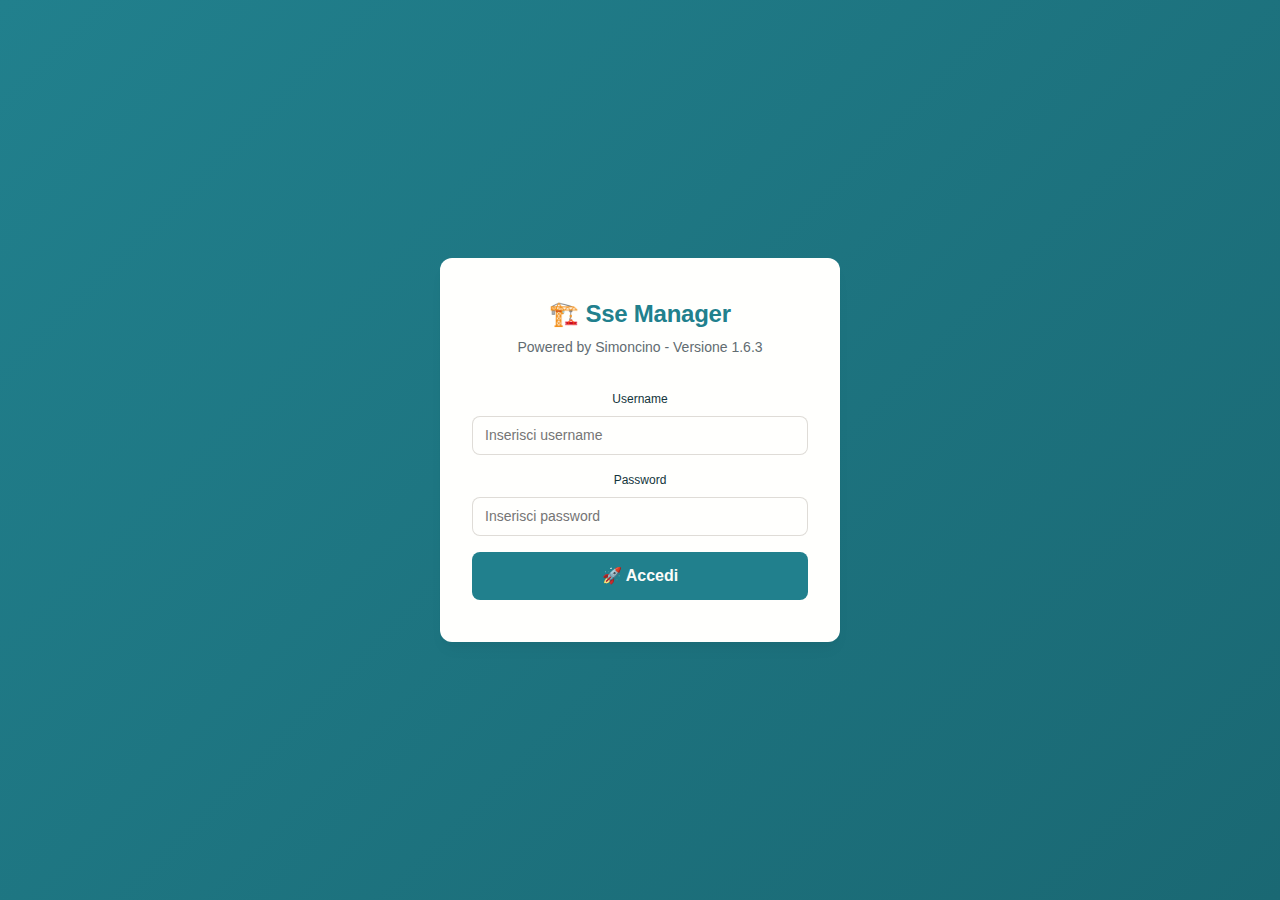
<file: index.html>
<!DOCTYPE html>
<html lang="it">
<head>
    <meta charset="UTF-8">
    <meta name="viewport" content="width=device-width, initial-scale=1.0">
    <title>🏗️ Sse Manager</title>
    <link rel="stylesheet" href="styles.css">
</head>
<body>
    <!-- SCHERMATA LOGIN -->
    <div id="login-screen" class="login-screen">
        <div class="login-container">
            <h1>🏗️ Sse Manager</h1>
            <p class="subtitle">Powered by Simoncino - Versione 1.6.3</p>
            
            <div class="login-form">
                <div class="form-group">
                    <label for="login-username">Username</label>
                    <input type="text" id="login-username" class="form-control" placeholder="Inserisci username">
                </div>
                
                <div class="form-group">
                    <label for="login-password">Password</label>
                    <input type="password" id="login-password" class="form-control" placeholder="Inserisci password">
                </div>
                
                <button id="login-btn" class="btn btn-primary">🚀 Accedi</button>
            </div>
        </div>
    </div>

    <!-- APPLICAZIONE PRINCIPALE -->
    <div id="main-app" class="main-app hidden">
        <!-- HEADER -->
        <header class="header">
            <div class="header-left">
                <h1>🏗️ Sse Manager</h1>
                <span id="mode-text" class="mode-text">Modalità: Manager</span>
                <div id="user-info" class="user-info"></div>
                <div id="stats-container" class="stats-container">
                    <span class="stat-item">👷 Totali: <strong id="total-operai">0</strong></span>
                    <span class="stat-item">📍 Assegnati: <strong id="assigned-operai">0</strong></span>
                    <span class="stat-item">🏗️ Cantieri: <strong id="total-cantieri">0</strong></span>
                </div>
            </div>
            <div class="header-right">
                <div class="menu-container">
                    <button id="menu-btn" class="menu-btn">☰ Menu</button>
                    <div id="menu-dropdown" class="menu-dropdown hidden">
                        <!-- Menu per Master -->
                        <div class="menu-section master-only">
                            <div class="menu-section-title">👑 Amministrazione</div>
                            <div class="menu-item" data-action="manage-users">👥 Gestione Utenti</div>
                            <div class="menu-item" data-action="export-operai">📤 Export Dipendenti</div>
                            <div class="menu-item" data-action="import-operai">📥 Import Dipendenti</div>
                            <div class="menu-separator"></div>
                        </div>
                        
                        <!-- Menu per tutti -->
                        <div class="menu-item" data-action="focus-search-operai">🔍 Cerca Operai</div>
                        <div class="menu-item" data-action="focus-search-cantieri">🔍 Cerca Cantieri</div>
                        <div class="menu-separator"></div>
                        <div class="menu-item" data-action="show-operai-list">👷 Lista Operai</div>
                        <div class="menu-item" data-action="show-cantieri-list">🏗️ Lista Cantieri</div>
                        <div class="menu-separator"></div>
                        <div class="menu-item" data-action="show-modify-cantiere">✏️ Modifica Cantiere</div>
                        <div class="menu-item" data-action="show-delete-cantiere">🗑️ Elimina Cantiere</div>
                        <div class="menu-separator"></div>
                        <div class="menu-item" data-action="export-data">💾 Esporta Dati</div>
                        <div class="menu-item" data-action="import-data">📂 Importa Dati</div>
                        <div class="menu-separator"></div>
                        
                        <!-- Menu solo per Master -->
                        <div class="menu-section master-only">
                            <div class="menu-section-title">⚙️ Configurazione</div>
                            <div class="menu-item" data-action="open-settings">📧 Impostazioni Email</div>
                            <div class="menu-item" data-action="open-general-settings">⚙️ Impostazioni Generali</div>
                            <div class="menu-separator"></div>
                        </div>
                        
                        <div class="menu-item" data-action="show-info">ℹ️ Informazioni</div>
                        <div class="menu-separator"></div>
                        <div class="menu-item" data-action="logout">🚪 Logout</div>
                    </div>
                </div>
            </div>
        </header>

        <!-- CONTENUTO PRINCIPALE -->
        <main class="main-content">
            <!-- SIDEBAR OPERAI -->
            <div class="sidebar">
                <div class="sidebar-header">
                    <h2>👷 Gestione Operai</h2>
                    <input type="text" id="search-operai" placeholder="Cerca operaio, specializzazione..." class="search-input">
                    <div class="filter-controls">
                        <select id="filter-specializzazione" class="filter-select">
                            <option value="">Tutte le specializzazioni</option>
                            <option value="Elettricista">⚡ Elettricista</option>
                            <option value="Meccanico">🔧 Meccanico</option>
                            <option value="Muratore">🧱 Muratore</option>
                            <option value="Carpentiere">🪵 Carpentiere</option>
                            <option value="Idraulico">🚰 Idraulico</option>
                            <option value="Saldatore">🔥 Saldatore</option>
                            <option value="Operatore Macchine">🚜 Operatore Macchine</option>
                        </select>
                        <select id="filter-livello" class="filter-select">
                            <option value="">Tutti i livelli</option>
                            <option value="1">1 - Apprendista</option>
                            <option value="2">2 - Junior</option>
                            <option value="3">3 - Standard</option>
                            <option value="4">4 - Senior</option>
                            <option value="5">5 - Esperto</option>
                        </select>
                        <select id="filter-preposto" class="filter-select">
                            <option value="">Tutti</option>
                            <option value="si">Solo Preposti</option>
                            <option value="no">Solo Non Preposti</option>
                        </select>
                    </div>
                </div>
                <div id="controls-operai" class="controls"></div>
                <div id="operai-container" class="operai-container"></div>
            </div>

            <!-- AREA MAPPA CANTIERI -->
            <div class="map-area">
                <div class="map-header">
                    <h2>🗺️ Mappa Cantieri</h2>
                    <input type="text" id="search-cantieri" placeholder="Cerca cantiere..." class="search-input">
                </div>
                <div id="controls-cantieri" class="controls"></div>
                <div id="map-container" class="map-container"></div>
            </div>
        </main>
    </div>

    <!-- MODAL OPERAIO -->
    <div id="modal-operaio" class="modal hidden">
        <div class="modal-content">
            <h3 id="modal-operaio-title">Aggiungi Operaio</h3>
            <form id="form-operaio">
                <input type="hidden" id="operaio-id">
                
                <div class="form-group">
                    <label>Nome Completo</label>
                    <input type="text" id="operaio-nome" class="form-control" required>
                </div>
                
                <div class="form-group">
                    <label>Email</label>
                    <input type="email" id="operaio-email" class="form-control" required>
                </div>
                
                <div class="form-group">
                    <label>Telefono</label>
                    <input type="tel" id="operaio-telefono" class="form-control" required>
                </div>
                
                <div class="form-group">
                    <label>Specializzazione</label>
                    <select id="operaio-specializzazione" class="form-control" required>
                        <option value="">Seleziona specializzazione</option>
                        <option value="Elettricista">⚡ Elettricista</option>
                        <option value="Meccanico">🔧 Meccanico</option>
                        <option value="Muratore">🧱 Muratore</option>
                        <option value="Carpentiere">🪵 Carpentiere</option>
                        <option value="Idraulico">🚰 Idraulico</option>
                        <option value="Saldatore">🔥 Saldatore</option>
                        <option value="Operatore Macchine">🚜 Operatore Macchine</option>
                    </select>
                </div>
                
                <div class="form-group">
                    <label>Livello di Esperienza</label>
                    <select id="operaio-livello" class="form-control" required>
                        <option value="">Seleziona livello</option>
                        <option value="1">1 - Apprendista</option>
                        <option value="2">2 - Junior</option>
                        <option value="3">3 - Standard</option>
                        <option value="4">4 - Senior</option>
                        <option value="5">5 - Esperto</option>
                    </select>
                </div>
                
                <div class="checkbox-container">
                    <input type="checkbox" id="operaio-preposto">
                    <label for="operaio-preposto">⭐ Preposto/Supervisore</label>
                </div>
                
                <div class="modal-actions">
                    <button type="button" id="cancel-operaio" class="btn btn-secondary">❌ Annulla</button>
                    <button type="submit" class="btn btn-primary">💾 Salva</button>
                </div>
            </form>
        </div>
    </div>

    <!-- MODAL CANTIERE -->
    <div id="modal-cantiere" class="modal hidden">
        <div class="modal-content">
            <h3 id="modal-cantiere-title">Aggiungi Cantiere</h3>
            <form id="form-cantiere">
                <input type="hidden" id="cantiere-id">
                
                <div class="form-group">
                    <label>Nome Cantiere</label>
                    <input type="text" id="cantiere-nome" class="form-control" required>
                </div>
                
                <div class="form-group">
                    <label>Indirizzo</label>
                    <input type="text" id="cantiere-indirizzo" class="form-control" placeholder="Via, Civico, Città" required>
                </div>
                
                <div class="form-group">
                    <label>Tipo di Cantiere</label>
                    <select id="cantiere-tipo" class="form-control" required>
                        <option value="">Seleziona tipo</option>
                        <option value="Civile">🏰 Civile</option>
                        <option value="Industriale">🏭 Industriale</option>
                        <option value="Residenziale">🏢 Residenziale</option>
                        <option value="Stradale">🛣️ Stradale</option>
                        <option value="Ferroviario">🚂 Ferroviario</option>
                    </select>
                </div>
                
                <div class="modal-actions">
                    <button type="button" id="cancel-cantiere" class="btn btn-secondary">❌ Annulla</button>
                    <button type="submit" class="btn btn-primary">💾 Salva</button>
                </div>
            </form>
        </div>
    </div>

    <!-- MODAL DETTAGLI CANTIERE -->
    <div id="modal-cantiere-details" class="modal hidden">
        <div class="modal-content modal-content-large">
            <h3 id="cantiere-details-title">Dettagli Cantiere</h3>
            
            <div id="cantiere-details-content">
                <div class="cantiere-info-section">
                    <h4>📋 Informazioni Generali</h4>
                    <div id="cantiere-basic-info"></div>
                </div>

                <div class="operai-list">
                    <h4>👷 Operai Assegnati</h4>
                    <div id="cantiere-operai-list"></div>
                </div>

                <div class="calendar-section">
                    <div class="calendar-header">
                        <button class="calendar-nav prev-month">‹</button>
                        <h4 id="calendar-month-year"></h4>
                        <button class="calendar-nav next-month">›</button>
                    </div>
                    <div class="calendar-grid" id="calendar-grid"></div>
                </div>

                <div class="time-slot-container">
                    <h4>⏰ Orario di Lavoro</h4>
                    <div class="time-inputs">
                        <label>
                            Inizio: <input type="time" id="time-start" class="form-control">
                        </label>
                        <label>
                            Fine: <input type="time" id="time-end" class="form-control">
                        </label>
                    </div>
                </div>

                <div class="email-section">
                    <h4>📧 Invio Email di Partecipazione</h4>
                    <button id="btn-send-emails" class="btn-send-email">
                        📤 Invia Email agli Operai
                    </button>
                </div>
            </div>

            <div class="modal-actions">
                <button id="close-cantiere-details" class="btn btn-primary">✅ Chiudi</button>
            </div>
        </div>
    </div>

    <!-- MODAL GESTIONE UTENTI -->
    <div id="modal-users" class="modal hidden">
        <div class="modal-content modal-large">
            <h3>👥 Gestione Utenti</h3>
            
            <div class="users-controls">
                <button id="add-user-btn" class="btn btn-primary">➕ Aggiungi Utente</button>
            </div>
            
            <div class="users-list">
                <table class="users-table">
                    <thead>
                        <tr>
                            <th>Username</th>
                            <th>Tipo</th>
                            <th>Operaio Associato</th>
                            <th>Ultimo Accesso</th>
                            <th>Azioni</th>
                        </tr>
                    </thead>
                    <tbody id="users-table-body">
                    </tbody>
                </table>
            </div>
            
            <div class="modal-actions">
                <button id="close-users" class="btn btn-primary">✅ Chiudi</button>
            </div>
        </div>
    </div>

    <!-- MODAL AGGIUNGI/MODIFICA UTENTE -->
    <div id="modal-user-form" class="modal hidden">
        <div class="modal-content">
            <h3 id="modal-user-title">Aggiungi Utente</h3>
            <form id="form-user">
                <input type="hidden" id="user-id">
                
                <div class="form-group">
                    <label>Username</label>
                    <input type="text" id="user-username" class="form-control" required>
                </div>
                
                <div class="form-group">
                    <label>Password</label>
                    <input type="password" id="user-password" class="form-control" required>
                </div>
                
                <div class="form-group">
                    <label>Tipo Utente</label>
                    <select id="user-type" class="form-control" required>
                        <option value="operaio">Operaio</option>
                        <option value="manager">Manager</option>
                    </select>
                </div>
                
                <div class="form-group">
                    <label>Associa a Operaio (opzionale)</label>
                    <select id="user-operaio" class="form-control">
                        <option value="">Nessuna associazione</option>
                    </select>
                </div>
                
                <div class="modal-actions">
                    <button type="button" id="cancel-user" class="btn btn-secondary">❌ Annulla</button>
                    <button type="submit" class="btn btn-primary">💾 Salva</button>
                </div>
            </form>
        </div>
    </div>

    <!-- MODAL IMPOSTAZIONI -->
    <div id="modal-settings" class="modal hidden">
        <div class="modal-content modal-large">
            <h3>⚙️ Impostazioni Sistema</h3>
            
            <div class="tabs-container">
                <div class="tab active" data-tab="email">📧 Email</div>
                <div class="tab" data-tab="general">🌐 Generali</div>
            </div>

            <!-- TAB EMAIL -->
            <div id="settings-email" class="tab-content">
                <h4>📧 Configurazione Email SMTP</h4>
                
                <div class="form-group">
                    <label>Server SMTP</label>
                    <input type="text" id="smtp-server" class="form-control" placeholder="smtp.gmail.com">
                </div>
                
                <div class="form-group">
                    <label>Porta SMTP</label>
                    <input type="number" id="smtp-port" class="form-control" placeholder="587" value="587">
                </div>
                
                <div class="form-group">
                    <label>Email Mittente</label>
                    <input type="email" id="sender-email" class="form-control" placeholder="cantieri@azienda.com">
                </div>
                
                <div class="form-group">
                    <label>Password Email</label>
                    <input type="password" id="email-password" class="form-control" placeholder="Password o App Password">
                </div>
                
                <div class="form-group">
                    <label>Nome Mittente</label>
                    <input type="text" id="sender-name" class="form-control" value="Sistema Cantieri">
                </div>
                
                <div class="form-group">
                    <label>Oggetto Email</label>
                    <input type="text" id="email-subject" class="form-control" value="Convocazione Cantiere - {cantiere}">
                </div>
                
                <div class="form-group">
                    <label>Template Email</label>
                    <textarea id="email-template" class="form-control" rows="8" placeholder="Template del messaggio email..."></textarea>
                </div>
                
                <div class="email-actions">
                    <button id="test-email" class="btn btn-secondary">🔧 Test Connessione</button>
                    <button id="reset-email" class="btn btn-secondary">🔄 Reset</button>
                    <button id="save-email" class="btn btn-primary">💾 Salva</button>
                </div>
            </div>

            <!-- TAB GENERALI -->
            <div id="settings-general" class="tab-content hidden">
                <h4>🌐 Impostazioni Generali</h4>
                
                <div class="form-group">
                    <label>Nome Azienda</label>
                    <input type="text" id="company-name" class="form-control" value="Standard System Engineering Srl">
                </div>
                
                <div class="form-group">
                    <label>Timezone</label>
                    <select id="timezone" class="form-control">
                        <option value="Europe/Rome">Europe/Rome</option>
                        <option value="Europe/London">Europe/London</option>
                        <option value="Europe/Berlin">Europe/Berlin</option>
                        <option value="Europe/Paris">Europe/Paris</option>
                    </select>
                </div>
                
                <div class="form-group">
                    <label>Lingua</label>
                    <select id="language" class="form-control">
                        <option value="it">Italiano</option>
                        <option value="en">English</option>
                        <option value="es">Español</option>
                        <option value="fr">Français</option>
                    </select>
                </div>
                
                <div class="form-group">
                    <label>Formato Data</label>
                    <select id="datetime-format" class="form-control">
                        <option value="dd/mm/yyyy">dd/mm/yyyy</option>
                        <option value="mm/dd/yyyy">mm/dd/yyyy</option>
                        <option value="yyyy-mm-dd">yyyy-mm-dd</option>
                    </select>
                </div>
                
                <div class="general-actions">
                    <button id="reset-general" class="btn btn-secondary">🔄 Reset</button>
                    <button id="save-general" class="btn btn-primary">💾 Salva</button>
                </div>
            </div>

            <div class="modal-actions">
                <button id="close-settings" class="btn btn-primary">✅ Chiudi</button>
            </div>
        </div>
    </div>

    <!-- MODAL INFORMAZIONI -->
    <div id="modal-info" class="modal hidden">
        <div class="modal-content">
            <h3>ℹ️ Informazioni Sistema</h3>
            
            <div class="info-content">
                <div class="info-section">
                    <h4>🏗️ Sse Manager</h4>
                    <p><strong>Versione:</strong> 1.6.3</p>
                    <p><strong>Creato da:</strong> Simone Losito</p>
                    <p><strong>Powered by:</strong> Simoncino</p>
                </div>
                
                <div class="info-section">
                    <h4>📊 Statistiche Correnti</h4>
                    <p><strong>Operai Totali:</strong> <span id="info-total-operai">0</span></p>
                    <p><strong>Operai Assegnati:</strong> <span id="info-assigned-operai">0</span></p>
                    <p><strong>Cantieri Attivi:</strong> <span id="info-total-cantieri">0</span></p>
                </div>
                
                <div class="info-section">
                    <h4>💡 Caratteristiche</h4>
                    <ul>
                        <li>Gestione completa operai e cantieri</li>
                        <li>Drag & Drop assegnazioni</li>
                        <li>Calendario interattivo</li>
                        <li>Sistema email integrato</li>
                        <li>Import/Export dati</li>
                        <li>Design responsive</li>
                    </ul>
                </div>
            </div>

            <div class="modal-actions">
                <button id="close-info" class="btn btn-primary">✅ Chiudi</button>
            </div>
        </div>
    </div>

    <script src="app.js"></script>
</body>
</html>
</file>
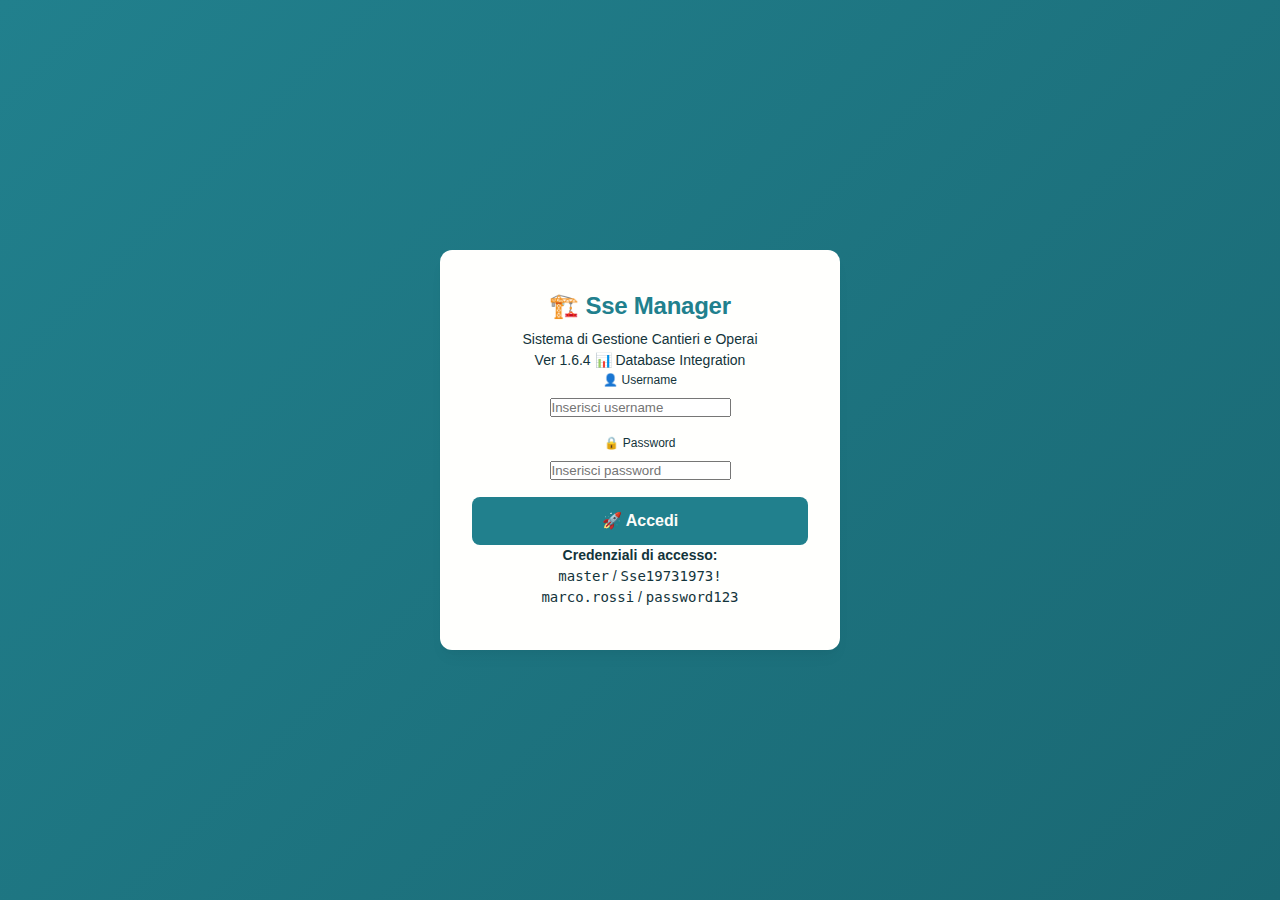
<file: index-v1-6-4.html>
<!DOCTYPE html>
<html lang="it">
<head>
    <meta charset="UTF-8">
    <meta name="viewport" content="width=device-width, initial-scale=1.0">
    <title>Sse Manager - Ver 1.6.4</title>
    <link rel="stylesheet" href="styles.css">
    <link rel="icon" type="image/x-icon" href="data:image/svg+xml,<svg xmlns=%22http://www.w3.org/2000/svg%22 viewBox=%220 0 100 100%22><text y=%22.9em%22 font-size=%2290%22>🏗️</text></svg>">
</head>
<body>
    <!-- SCHERMATA LOGIN -->
    <div id="login-screen" class="login-screen">
        <div class="login-container">
            <div class="login-header">
                <h1>🏗️ Sse Manager</h1>
                <p>Sistema di Gestione Cantieri e Operai</p>
                <div class="version-info">
                    <span class="version-badge">Ver 1.6.4</span>
                    <span class="database-badge">📊 Database Integration</span>
                </div>
            </div>
            <form class="login-form">
                <div class="form-group">
                    <label for="login-username">👤 Username</label>
                    <input type="text" id="login-username" placeholder="Inserisci username" required>
                </div>
                <div class="form-group">
                    <label for="login-password">🔒 Password</label>
                    <input type="password" id="login-password" placeholder="Inserisci password" required>
                </div>
                <button type="button" id="login-btn" class="btn btn-primary btn-login">🚀 Accedi</button>
            </form>
            <div class="login-footer">
                <p><strong>Credenziali di accesso:</strong></p>
                <p><code>master</code> / <code>Sse19731973!</code></p>
                <p><code>marco.rossi</code> / <code>password123</code></p>
            </div>
        </div>
    </div>

    <!-- APPLICAZIONE PRINCIPALE -->
    <div id="main-app" class="main-app hidden">
        <!-- HEADER -->
        <header class="header">
            <div class="header-left">
                <h1>🏗️ Sse Manager</h1>
                <span class="version-text">Ver 1.6.4</span>
            </div>
            <div class="header-center">
                <div class="stats-container">
                    <div class="stat-item">
                        <span class="stat-icon">👥</span>
                        <span class="stat-label">Operai:</span>
                        <span class="stat-value" id="total-operai">0</span>
                    </div>
                    <div class="stat-item">
                        <span class="stat-icon">✅</span>
                        <span class="stat-label">Assegnati:</span>
                        <span class="stat-value" id="assigned-operai">0</span>
                    </div>
                    <div class="stat-item">
                        <span class="stat-icon">🏗️</span>
                        <span class="stat-label">Cantieri:</span>
                        <span class="stat-value" id="total-cantieri">0</span>
                    </div>
                </div>
            </div>
            <div class="header-right">
                <div class="user-info">
                    <span id="mode-text">Modalità: Guest</span>
                    <span id="user-info">👤 Utente</span>
                </div>
                <div class="menu-container">
                    <button id="menu-btn" class="btn btn-menu">⚙️ Menu</button>
                    <div id="menu-dropdown" class="menu-dropdown hidden">
                        <div class="menu-item" data-action="focus-search-operai">🔍 Cerca Operai</div>
                        <div class="menu-item" data-action="focus-search-cantieri">🔍 Cerca Cantieri</div>
                        <div class="menu-separator"></div>
                        <div class="menu-item master-only" data-action="manage-users">👥 Gestione Utenti</div>
                        <div class="menu-item" data-action="open-settings">⚙️ Impostazioni</div>
                        <div class="menu-separator"></div>
                        <div class="menu-item" data-action="export-data">📤 Esporta Dati</div>
                        <div class="menu-item" data-action="import-data">📥 Importa Dati</div>
                        <div class="menu-separator"></div>
                        <div class="menu-item" data-action="show-info">ℹ️ Info Sistema</div>
                        <div class="menu-item" data-action="logout">🚪 Logout</div>
                    </div>
                </div>
            </div>
        </header>

        <!-- CONTENUTO PRINCIPALE -->
        <main class="main-content">
            <!-- SIDEBAR OPERAI -->
            <aside class="sidebar">
                <div class="sidebar-header">
                    <h2>👥 Operai</h2>
                    <div class="master-only">
                        <button class="btn btn-primary btn-sm" onclick="app.addOperaio()">➕ Aggiungi</button>
                    </div>
                </div>
                
                <div class="search-section">
                    <input type="text" id="search-operai" class="search-input" placeholder="🔍 Cerca operai...">
                </div>
                
                <div class="filter-section">
                    <div class="filter-controls">
                        <select id="filter-specializzazione" class="filter-select">
                            <option value="">Tutte le specializzazioni</option>
                            <option value="Elettricista">Elettricista</option>
                            <option value="Meccanico">Meccanico</option>
                        </select>
                        <select id="filter-livello" class="filter-select">
                            <option value="">Tutti i livelli</option>
                            <option value="1">Livello 1</option>
                            <option value="2">Livello 2</option>
                            <option value="3">Livello 3</option>
                            <option value="4">Livello 4</option>
                            <option value="5">Livello 5</option>
                        </select>
                        <select id="filter-preposto" class="filter-select">
                            <option value="">Tutti</option>
                            <option value="true">Solo Preposti</option>
                            <option value="false">Non Preposti</option>
                        </select>
                    </div>
                </div>
                
                <div id="controls-operai" class="controls"></div>
                <div id="operai-container" class="operai-container"></div>
            </aside>

            <!-- MAPPA CANTIERI -->
            <section class="map-section">
                <div class="map-header">
                    <h2>🗺️ Mappa Cantieri</h2>
                    <div class="map-controls">
                        <input type="text" id="search-cantieri" class="search-input" placeholder="🔍 Cerca cantieri...">
                        <div class="master-only">
                            <button class="btn btn-primary btn-sm" onclick="app.addCantiere()">➕ Aggiungi Cantiere</button>
                        </div>
                    </div>
                </div>
                <div id="map-container" class="map-container">
                    <div id="cantieri-container" class="cantieri-container"></div>
                </div>
            </section>
        </main>
    </div>

    <!-- MODAL OPERAIO -->
    <div id="modal-operaio" class="modal hidden">
        <div class="modal-content">
            <h3 id="modal-operaio-title">Aggiungi Operaio</h3>
            <form id="form-operaio">
                <input type="hidden" id="operaio-id" name="operaio-id">
                
                <div class="form-group">
                    <label for="operaio-nome">👤 Nome Completo</label>
                    <input type="text" id="operaio-nome" name="nome" required>
                </div>
                
                <div class="form-group">
                    <label for="operaio-email">📧 Email</label>
                    <input type="email" id="operaio-email" name="email" required>
                </div>
                
                <div class="form-group">
                    <label for="operaio-telefono">📞 Telefono</label>
                    <input type="tel" id="operaio-telefono" name="telefono">
                </div>
                
                <div class="form-group">
                    <label for="operaio-specializzazione">🔧 Specializzazione</label>
                    <select id="operaio-specializzazione" name="specializzazione" required>
                        <option value="">Seleziona specializzazione</option>
                        <option value="Elettricista">⚡ Elettricista</option>
                        <option value="Meccanico">🔧 Meccanico</option>
                    </select>
                </div>
                
                <div class="form-group">
                    <label for="operaio-livello">📊 Livello Esperienza</label>
                    <select id="operaio-livello" name="livello" required>
                        <option value="">Seleziona livello</option>
                        <option value="1">1 - Junior</option>
                        <option value="2">2 - Base</option>
                        <option value="3">3 - Intermedio</option>
                        <option value="4">4 - Avanzato</option>
                        <option value="5">5 - Senior</option>
                    </select>
                </div>
                
                <div class="form-group">
                    <label class="checkbox-label">
                        <input type="checkbox" id="operaio-preposto" name="preposto">
                        <span class="checkmark"></span>
                        ⭐ Preposto
                    </label>
                </div>
                
                <div class="modal-actions">
                    <button type="button" id="cancel-operaio" class="btn btn-secondary">❌ Annulla</button>
                    <button type="submit" class="btn btn-primary">✅ Salva</button>
                </div>
            </form>
        </div>
    </div>

    <!-- MODAL CANTIERE -->
    <div id="modal-cantiere" class="modal hidden">
        <div class="modal-content">
            <h3 id="modal-cantiere-title">Aggiungi Cantiere</h3>
            <form id="form-cantiere">
                <input type="hidden" id="cantiere-id" name="cantiere-id">
                
                <div class="form-group">
                    <label for="cantiere-nome">🏗️ Nome Cantiere</label>
                    <input type="text" id="cantiere-nome" name="nome" required>
                </div>
                
                <div class="form-group">
                    <label for="cantiere-indirizzo">📍 Indirizzo</label>
                    <input type="text" id="cantiere-indirizzo" name="indirizzo" required>
                </div>
                
                <div class="form-group">
                    <label for="cantiere-tipo">🏢 Tipo Cantiere</label>
                    <select id="cantiere-tipo" name="tipo" required>
                        <option value="">Seleziona tipo</option>
                        <option value="Civile">🏢 Civile</option>
                        <option value="Industriale">🏭 Industriale</option>
                        <option value="Residenziale">🏠 Residenziale</option>
                    </select>
                </div>
                
                <div class="modal-actions">
                    <button type="button" id="cancel-cantiere" class="btn btn-secondary">❌ Annulla</button>
                    <button type="submit" class="btn btn-primary">✅ Salva</button>
                </div>
            </form>
        </div>
    </div>

    <!-- MODAL DETTAGLIO CANTIERE -->
    <div id="modal-cantiere-details" class="modal hidden">
        <div class="modal-content modal-content-large">
            <div class="modal-header">
                <h3 id="cantiere-details-title">Dettagli Cantiere</h3>
                <button id="close-cantiere-details" class="btn-close">❌</button>
            </div>
            
            <div id="cantiere-details-info" class="cantiere-info-section"></div>
            
            <!-- Orari Generali -->
            <div class="time-slot-container">
                <h4>⏰ Orario Standard Cantiere</h4>
                <div class="time-inputs">
                    <label>
                        🌅 Inizio: <input type="time" id="time-start" value="08:00">
                    </label>
                    <label>
                        🌇 Fine: <input type="time" id="time-end" value="17:00">
                    </label>
                </div>
            </div>
            
            <!-- Lista Operai -->
            <div class="operai-list">
                <h4>👥 Operai Assegnati</h4>
                <div id="cantiere-operai-list"></div>
            </div>
            
            <!-- Calendario -->
            <div class="calendar-section">
                <h4>📅 Calendario Pianificazione</h4>
                <div class="calendar-header">
                    <button class="calendar-nav prev-month">◀️</button>
                    <h5 id="calendar-month-year">Gennaio 2024</h5>
                    <button class="calendar-nav next-month">▶️</button>
                </div>
                <div class="calendar-grid" id="calendar-days"></div>
            </div>
            
            <!-- Orari Personalizzati -->
            <div id="custom-time-slots" class="custom-time-slots-container"></div>
            
            <!-- Email Section -->
            <div class="email-section">
                <h4>📧 Invio Email Partecipazione</h4>
                <p>Invia email di conferma agli operai per i giorni selezionati nel calendario.</p>
                <button id="btn-send-emails" class="btn-send-email">📨 Invia Email di Partecipazione</button>
            </div>
        </div>
    </div>

    <!-- MODAL SETTINGS -->
    <div id="modal-settings" class="modal hidden">
        <div class="modal-content modal-content-large">
            <div class="modal-header">
                <h3>⚙️ Impostazioni Sistema</h3>
                <button id="close-settings" class="btn-close">❌</button>
            </div>
            
            <div class="tabs-container">
                <div class="tab active" data-tab="email">📧 Email</div>
                <div class="tab" data-tab="database">📊 Database</div>
                <div class="tab" data-tab="general">🔧 Generali</div>
            </div>
            
            <!-- TAB EMAIL -->
            <div id="tab-email" class="tab-content">
                <h4>📧 Configurazione Email</h4>
                <div class="form-group">
                    <label for="smtp-server">Server SMTP</label>
                    <input type="text" id="smtp-server" placeholder="smtp.gmail.com">
                </div>
                <div class="form-group">
                    <label for="smtp-port">Porta SMTP</label>
                    <input type="number" id="smtp-port" placeholder="587" value="587">
                </div>
                <div class="form-group">
                    <label for="email-username">Username Email</label>
                    <input type="email" id="email-username" placeholder="tua-email@gmail.com">
                </div>
                <div class="form-group">
                    <label for="email-password">Password Email</label>
                    <input type="password" id="email-password" placeholder="Password o App Password">
                </div>
                <div class="settings-actions">
                    <button id="test-email" class="btn btn-secondary">🧪 Test Connessione</button>
                    <button id="save-email" class="btn btn-primary">✅ Salva Email</button>
                    <button id="reset-email" class="btn btn-danger">🔄 Reset</button>
                </div>
            </div>
            
            <!-- TAB DATABASE -->
            <div id="tab-database" class="tab-content hidden">
                <h4>📊 Configurazione Database Supabase</h4>
                <div class="database-info">
                    <p>🔗 Connetti il sistema al tuo database Supabase per la sincronizzazione bidirezionale dei dati.</p>
                    <div class="status-indicator">
                        <span>Stato connessione: </span>
                        <span id="supabase-status" class="status-disconnected">❌ Non connesso</span>
                    </div>
                </div>
                
                <div class="form-group">
                    <label for="supabase-url">🌐 URL Supabase</label>
                    <input type="url" id="supabase-url" placeholder="https://your-project.supabase.co">
                    <small>Trova l'URL nella sezione Settings > API del tuo progetto Supabase</small>
                </div>
                
                <div class="form-group">
                    <label for="supabase-key">🔑 Anon Key</label>
                    <input type="password" id="supabase-key" placeholder="eyJhbGciOiJIUzI1NiIsInR5cCI6IkpXVCJ9...">
                    <small>Trova la chiave anon/public nella sezione Settings > API del tuo progetto</small>
                </div>
                
                <div class="database-tables-info">
                    <h5>📋 Tabelle Richieste</h5>
                    <ul>
                        <li><strong>operai</strong>: id, nome, email, telefono, specializzazione, livello, cantiere, avatar, preposto</li>
                        <li><strong>cantieri</strong>: id, nome, indirizzo, tipo, x, y, operai, calendar_selections, time_slot, operai_time_slots</li>
                        <li><strong>turni_lavoro</strong>: id, cantiere_id, operaio_id, data, ora_inizio, ora_fine, created_at</li>
                        <li><strong>users</strong>: id, username, password, type, operaio_id, last_login</li>
                    </ul>
                </div>
                
                <div class="settings-actions">
                    <button id="test-supabase" class="btn btn-secondary">🧪 Test Connessione</button>
                    <button id="save-supabase" class="btn btn-primary">✅ Salva Database</button>
                    <button id="sync-database" class="btn btn-warning">🔄 Sincronizza Ora</button>
                </div>
            </div>
            
            <!-- TAB GENERAL -->
            <div id="tab-general" class="tab-content hidden">
                <h4>🔧 Impostazioni Generali</h4>
                <div class="form-group">
                    <label class="checkbox-label">
                        <input type="checkbox" id="auto-save" checked>
                        <span class="checkmark"></span>
                        💾 Salvataggio Automatico
                    </label>
                </div>
                <div class="form-group">
                    <label class="checkbox-label">
                        <input type="checkbox" id="drag-drop-enabled" checked>
                        <span class="checkmark"></span>
                        🖱️ Drag & Drop Attivo
                    </label>
                </div>
                <div class="form-group">
                    <label for="backup-retention">📅 Conservazione Dati (giorni)</label>
                    <input type="number" id="backup-retention" value="365" min="30" max="730">
                    <small>I dati vengono conservati per il periodo specificato (minimo 30 giorni, massimo 2 anni)</small>
                </div>
                <div class="settings-actions">
                    <button id="save-general" class="btn btn-primary">✅ Salva Generali</button>
                    <button id="reset-general" class="btn btn-danger">🔄 Reset</button>
                </div>
            </div>
        </div>
    </div>

    <!-- MODAL INFO -->
    <div id="modal-info" class="modal hidden">
        <div class="modal-content">
            <div class="modal-header">
                <h3>ℹ️ Informazioni Sistema</h3>
                <button id="close-info" class="btn-close">❌</button>
            </div>
            
            <div class="info-section">
                <h4>📊 Statistiche</h4>
                <p><strong>Operai Totali:</strong> <span id="info-total-operai">0</span></p>
                <p><strong>Operai Assegnati:</strong> <span id="info-assigned-operai">0</span></p>
                <p><strong>Cantieri Attivi:</strong> <span id="info-total-cantieri">0</span></p>
            </div>
            
            <div class="info-section">
                <h4>🚀 Versione</h4>
                <p><strong>Versione:</strong> 1.6.4</p>
                <p><strong>Rilascio:</strong> Ottobre 2025</p>
                <p><strong>Funzionalità:</strong> Database Integration + Custom Time Slots</p>
            </div>
            
            <div class="info-section">
                <h4>🆕 Novità Versione 1.6.4</h4>
                <ul>
                    <li>🗄️ Integrazione database Supabase bidirezionale</li>
                    <li>⏰ Fasce orarie personalizzate per singolo dipendente</li>
                    <li>📊 Configurazione database nel menu manager</li>
                    <li>💾 Conservazione dati per almeno un anno</li>
                    <li>🔄 Sincronizzazione automatica con cloud database</li>
                </ul>
            </div>
            
            <div class="info-section">
                <h4>👨‍💻 Sviluppo</h4>
                <p><strong>Creato da:</strong> Simone Losito</p>
                <p><strong>Powered by:</strong> Simoncino</p>
                <p><strong>Tecnologie:</strong> HTML5, CSS3, JavaScript ES6+, Supabase</p>
            </div>
        </div>
    </div>

    <!-- JAVASCRIPT -->
    <script src="app.js"></script>
</body>
</html>
</file>
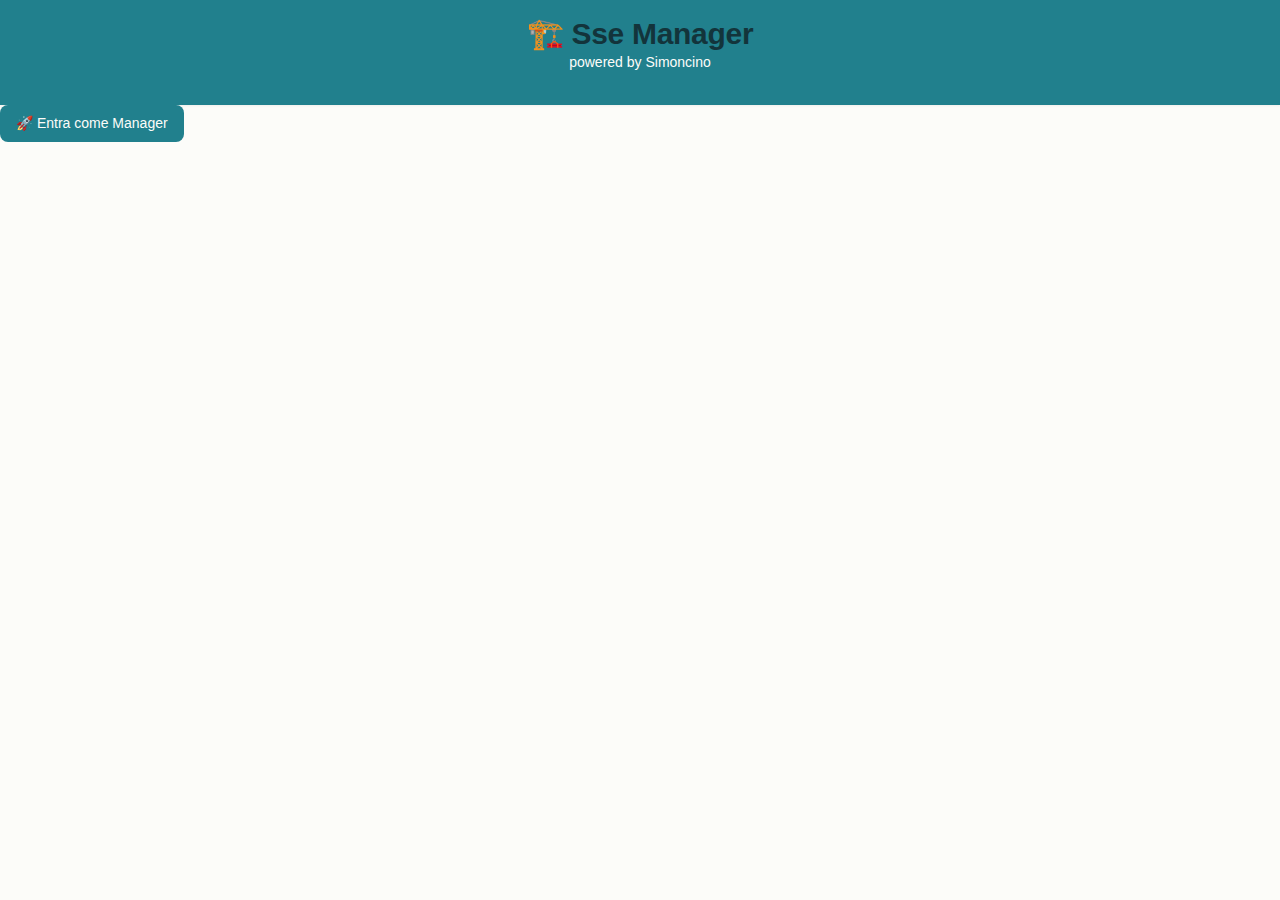
<file: index_v1.0.4.html>
<!DOCTYPE html>
<html lang="it">
<head>
    <meta charset="UTF-8">
    <meta http-equiv="X-UA-Compatible" content="IE=edge">
    <meta name="viewport" content="width=device-width, initial-scale=1.0">
    <meta name="theme-color" content="#21808d">
    <title>🏗️ Sse Manager - Ver 1.0.4</title>
    <link rel="stylesheet" href="styles_v1.0.4.css">
</head>
<body>
    <header>
        <h1>🏗️ Sse Manager</h1>
        <p>powered by Simoncino</p>
    </header>
    <div id="login-screen">
        <button onclick="loginMaster()">🚀 Entra come Manager</button>
    </div>
    <div id="main-app" class="hidden">
        <!-- Contenuto principale -->
    </div>
    <script src="app_v1.0.4.js"></script>
</body>
</html>
</file>
<file: styles.css>
/* styles.css - Sse Manager Ver 1.6.2 - COMPLETO */
:root {
  /* Primitive Color Tokens */
  --color-white: rgba(255, 255, 255, 1);
  --color-black: rgba(0, 0, 0, 1);
  --color-cream-50: rgba(252, 252, 249, 1);
  --color-cream-100: rgba(255, 255, 253, 1);
  --color-gray-200: rgba(245, 245, 245, 1);
  --color-gray-300: rgba(167, 169, 169, 1);
  --color-gray-400: rgba(119, 124, 124, 1);
  --color-slate-500: rgba(98, 108, 113, 1);
  --color-brown-600: rgba(94, 82, 64, 1);
  --color-charcoal-700: rgba(31, 33, 33, 1);
  --color-charcoal-800: rgba(38, 40, 40, 1);
  --color-slate-900: rgba(19, 52, 59, 1);
  --color-teal-300: rgba(50, 184, 198, 1);
  --color-teal-400: rgba(45, 166, 178, 1);
  --color-teal-500: rgba(33, 128, 141, 1);
  --color-teal-600: rgba(29, 116, 128, 1);
  --color-teal-700: rgba(26, 104, 115, 1);
  --color-teal-800: rgba(41, 150, 161, 1);
  --color-red-400: rgba(255, 84, 89, 1);
  --color-red-500: rgba(192, 21, 47, 1);
  --color-orange-400: rgba(230, 129, 97, 1);
  --color-orange-500: rgba(168, 75, 47, 1);

  /* RGB versions for opacity control */
  --color-brown-600-rgb: 94, 82, 64;
  --color-teal-500-rgb: 33, 128, 141;
  --color-slate-900-rgb: 19, 52, 59;
  --color-slate-500-rgb: 98, 108, 113;
  --color-red-500-rgb: 192, 21, 47;
  --color-red-400-rgb: 255, 84, 89;
  --color-orange-500-rgb: 168, 75, 47;
  --color-orange-400-rgb: 230, 129, 97;

  /* Background color tokens (Light Mode) */
  --color-bg-1: rgba(59, 130, 246, 0.08);
  --color-bg-2: rgba(245, 158, 11, 0.08);
  --color-bg-3: rgba(34, 197, 94, 0.08);
  --color-bg-4: rgba(239, 68, 68, 0.08);
  --color-bg-5: rgba(147, 51, 234, 0.08);
  --color-bg-6: rgba(249, 115, 22, 0.08);
  --color-bg-7: rgba(236, 72, 153, 0.08);
  --color-bg-8: rgba(6, 182, 212, 0.08);

  /* Semantic Color Tokens (Light Mode) */
  --color-background: var(--color-cream-50);
  --color-surface: var(--color-cream-100);
  --color-text: var(--color-slate-900);
  --color-text-secondary: var(--color-slate-500);
  --color-primary: var(--color-teal-500);
  --color-primary-hover: var(--color-teal-600);
  --color-primary-active: var(--color-teal-700);
  --color-secondary: rgba(var(--color-brown-600-rgb), 0.12);
  --color-secondary-hover: rgba(var(--color-brown-600-rgb), 0.2);
  --color-secondary-active: rgba(var(--color-brown-600-rgb), 0.25);
  --color-border: rgba(var(--color-brown-600-rgb), 0.2);
  --color-btn-primary-text: var(--color-cream-50);
  --color-card-border: rgba(var(--color-brown-600-rgb), 0.12);
  --color-card-border-inner: rgba(var(--color-brown-600-rgb), 0.12);
  --color-error: var(--color-red-500);
  --color-success: var(--color-teal-500);
  --color-warning: var(--color-orange-500);
  --color-info: var(--color-slate-500);
  --color-focus-ring: rgba(var(--color-teal-500-rgb), 0.4);
  --color-select-caret: rgba(var(--color-slate-900-rgb), 0.8);

  /* Common style patterns */
  --focus-ring: 0 0 0 3px var(--color-focus-ring);
  --focus-outline: 2px solid var(--color-primary);
  --status-bg-opacity: 0.15;
  --status-border-opacity: 0.25;
  --select-caret-light: url("data:image/svg+xml,%3Csvg xmlns='http://www.w3.org/2000/svg' width='16' height='16' viewBox='0 0 24 24' fill='none' stroke='%23134252' stroke-width='2' stroke-linecap='round' stroke-linejoin='round'%3E%3Cpolyline points='6 9 12 15 18 9'%3E%3C/polyline%3E%3C/svg%3E");
  --select-caret-dark: url("data:image/svg+xml,%3Csvg xmlns='http://www.w3.org/2000/svg' width='16' height='16' viewBox='0 0 24 24' fill='none' stroke='%23f5f5f5' stroke-width='2' stroke-linecap='round' stroke-linejoin='round'%3E%3Cpolyline points='6 9 12 15 18 9'%3E%3C/polyline%3E%3C/svg%3E");

  /* RGB versions for opacity control */
  --color-success-rgb: 33, 128, 141;
  --color-error-rgb: 192, 21, 47;
  --color-warning-rgb: 168, 75, 47;
  --color-info-rgb: 98, 108, 113;

  /* Typography */
  --font-family-base: "FKGroteskNeue", "Geist", "Inter", -apple-system,
    BlinkMacSystemFont, "Segoe UI", Roboto, sans-serif;
  --font-family-mono: "Berkeley Mono", ui-monospace, SFMono-Regular, Menlo,
    Monaco, Consolas, monospace;
  --font-size-xs: 11px;
  --font-size-sm: 12px;
  --font-size-base: 14px;
  --font-size-md: 14px;
  --font-size-lg: 16px;
  --font-size-xl: 18px;
  --font-size-2xl: 20px;
  --font-size-3xl: 24px;
  --font-size-4xl: 30px;
  --font-weight-normal: 400;
  --font-weight-medium: 500;
  --font-weight-semibold: 550;
  --font-weight-bold: 600;
  --line-height-tight: 1.2;
  --line-height-normal: 1.5;
  --letter-spacing-tight: -0.01em;

  /* Spacing */
  --space-0: 0;
  --space-1: 1px;
  --space-2: 2px;
  --space-4: 4px;
  --space-6: 6px;
  --space-8: 8px;
  --space-10: 10px;
  --space-12: 12px;
  --space-16: 16px;
  --space-20: 20px;
  --space-24: 24px;
  --space-32: 32px;

  /* Border Radius */
  --radius-sm: 6px;
  --radius-base: 8px;
  --radius-md: 10px;
  --radius-lg: 12px;
  --radius-full: 9999px;

  /* Shadows */
  --shadow-xs: 0 1px 2px rgba(0, 0, 0, 0.02);
  --shadow-sm: 0 1px 3px rgba(0, 0, 0, 0.04), 0 1px 2px rgba(0, 0, 0, 0.02);
  --shadow-md: 0 4px 6px -1px rgba(0, 0, 0, 0.04),
    0 2px 4px -1px rgba(0, 0, 0, 0.02);
  --shadow-lg: 0 10px 15px -3px rgba(0, 0, 0, 0.04),
    0 4px 6px -2px rgba(0, 0, 0, 0.02);
  --shadow-inset-sm: inset 0 1px 0 rgba(255, 255, 255, 0.15),
    inset 0 -1px 0 rgba(0, 0, 0, 0.03);

  /* Animation */
  --duration-fast: 150ms;
  --duration-normal: 250ms;
  --ease-standard: cubic-bezier(0.16, 1, 0.3, 1);

  /* Layout */
  --container-sm: 640px;
  --container-md: 768px;
  --container-lg: 1024px;
  --container-xl: 1280px;
}

/* Dark mode colors */
@media (prefers-color-scheme: dark) {
  :root {
    /* RGB versions for opacity control (Dark Mode) */
    --color-gray-400-rgb: 119, 124, 124;
    --color-teal-300-rgb: 50, 184, 198;
    --color-gray-300-rgb: 167, 169, 169;
    --color-gray-200-rgb: 245, 245, 245;

    /* Background color tokens (Dark Mode) */
    --color-bg-1: rgba(29, 78, 216, 0.15);
    --color-bg-2: rgba(180, 83, 9, 0.15);
    --color-bg-3: rgba(21, 128, 61, 0.15);
    --color-bg-4: rgba(185, 28, 28, 0.15);
    --color-bg-5: rgba(107, 33, 168, 0.15);
    --color-bg-6: rgba(194, 65, 12, 0.15);
    --color-bg-7: rgba(190, 24, 93, 0.15);
    --color-bg-8: rgba(8, 145, 178, 0.15);

    /* Semantic Color Tokens (Dark Mode) */
    --color-background: var(--color-charcoal-700);
    --color-surface: var(--color-charcoal-800);
    --color-text: var(--color-gray-200);
    --color-text-secondary: rgba(var(--color-gray-300-rgb), 0.7);
    --color-primary: var(--color-teal-300);
    --color-primary-hover: var(--color-teal-400);
    --color-primary-active: var(--color-teal-800);
    --color-secondary: rgba(var(--color-gray-400-rgb), 0.15);
    --color-secondary-hover: rgba(var(--color-gray-400-rgb), 0.25);
    --color-secondary-active: rgba(var(--color-gray-400-rgb), 0.3);
    --color-border: rgba(var(--color-gray-400-rgb), 0.3);
    --color-error: var(--color-red-400);
    --color-success: var(--color-teal-300);
    --color-warning: var(--color-orange-400);
    --color-info: var(--color-gray-300);
    --color-focus-ring: rgba(var(--color-teal-300-rgb), 0.4);
    --color-btn-primary-text: var(--color-slate-900);
    --color-card-border: rgba(var(--color-gray-400-rgb), 0.2);
    --color-card-border-inner: rgba(var(--color-gray-400-rgb), 0.15);
    --shadow-inset-sm: inset 0 1px 0 rgba(255, 255, 255, 0.1),
      inset 0 -1px 0 rgba(0, 0, 0, 0.15);
    --button-border-secondary: rgba(var(--color-gray-400-rgb), 0.2);
    --color-border-secondary: rgba(var(--color-gray-400-rgb), 0.2);
    --color-select-caret: rgba(var(--color-gray-200-rgb), 0.8);

    /* Common style patterns - updated for dark mode */
    --focus-ring: 0 0 0 3px var(--color-focus-ring);
    --focus-outline: 2px solid var(--color-primary);
    --status-bg-opacity: 0.15;
    --status-border-opacity: 0.25;
    --select-caret-light: url("data:image/svg+xml,%3Csvg xmlns='http://www.w3.org/2000/svg' width='16' height='16' viewBox='0 0 24 24' fill='none' stroke='%23134252' stroke-width='2' stroke-linecap='round' stroke-linejoin='round'%3E%3Cpolyline points='6 9 12 15 18 9'%3E%3C/polyline%3E%3C/svg%3E");
    --select-caret-dark: url("data:image/svg+xml,%3Csvg xmlns='http://www.w3.org/2000/svg' width='16' height='16' viewBox='0 0 24 24' fill='none' stroke='%23f5f5f5' stroke-width='2' stroke-linecap='round' stroke-linejoin='round'%3E%3Cpolyline points='6 9 12 15 18 9'%3E%3C/polyline%3E%3C/svg%3E");

    /* RGB versions for dark mode */
    --color-success-rgb: var(--color-teal-300-rgb);
    --color-error-rgb: var(--color-red-400-rgb);
    --color-warning-rgb: var(--color-orange-400-rgb);
    --color-info-rgb: var(--color-gray-300-rgb);
  }
}

/* Data attribute for manual theme switching */
[data-color-scheme="dark"] {
  /* RGB versions for opacity control (dark mode) */
  --color-gray-400-rgb: 119, 124, 124;
  --color-teal-300-rgb: 50, 184, 198;
  --color-gray-300-rgb: 167, 169, 169;
  --color-gray-200-rgb: 245, 245, 245;

  /* Colorful background palette - Dark Mode */
  --color-bg-1: rgba(29, 78, 216, 0.15);
  --color-bg-2: rgba(180, 83, 9, 0.15);
  --color-bg-3: rgba(21, 128, 61, 0.15);
  --color-bg-4: rgba(185, 28, 28, 0.15);
  --color-bg-5: rgba(107, 33, 168, 0.15);
  --color-bg-6: rgba(194, 65, 12, 0.15);
  --color-bg-7: rgba(190, 24, 93, 0.15);
  --color-bg-8: rgba(8, 145, 178, 0.15);

  /* Semantic Color Tokens (Dark Mode) */
  --color-background: var(--color-charcoal-700);
  --color-surface: var(--color-charcoal-800);
  --color-text: var(--color-gray-200);
  --color-text-secondary: rgba(var(--color-gray-300-rgb), 0.7);
  --color-primary: var(--color-teal-300);
  --color-primary-hover: var(--color-teal-400);
  --color-primary-active: var(--color-teal-800);
  --color-secondary: rgba(var(--color-gray-400-rgb), 0.15);
  --color-secondary-hover: rgba(var(--color-gray-400-rgb), 0.25);
  --color-secondary-active: rgba(var(--color-gray-400-rgb), 0.3);
  --color-border: rgba(var(--color-gray-400-rgb), 0.3);
  --color-error: var(--color-red-400);
  --color-success: var(--color-teal-300);
  --color-warning: var(--color-orange-400);
  --color-info: var(--color-gray-300);
  --color-focus-ring: rgba(var(--color-teal-300-rgb), 0.4);
  --color-btn-primary-text: var(--color-slate-900);
  --color-card-border: rgba(var(--color-gray-400-rgb), 0.15);
  --color-card-border-inner: rgba(var(--color-gray-400-rgb), 0.15);
  --shadow-inset-sm: inset 0 1px 0 rgba(255, 255, 255, 0.1),
    inset 0 -1px 0 rgba(0, 0, 0, 0.15);
  --color-border-secondary: rgba(var(--color-gray-400-rgb), 0.2);
  --color-select-caret: rgba(var(--color-gray-200-rgb), 0.8);

  /* Common style patterns - updated for dark mode */
  --focus-ring: 0 0 0 3px var(--color-focus-ring);
  --focus-outline: 2px solid var(--color-primary);
  --status-bg-opacity: 0.15;
  --status-border-opacity: 0.25;
  --select-caret-light: url("data:image/svg+xml,%3Csvg xmlns='http://www.w3.org/2000/svg' width='16' height='16' viewBox='0 0 24 24' fill='none' stroke='%23134252' stroke-width='2' stroke-linecap='round' stroke-linejoin='round'%3E%3Cpolyline points='6 9 12 15 18 9'%3E%3C/polyline%3E%3C/svg%3E");
  --select-caret-dark: url("data:image/svg+xml,%3Csvg xmlns='http://www.w3.org/2000/svg' width='16' height='16' viewBox='0 0 24 24' fill='none' stroke='%23f5f5f5' stroke-width='2' stroke-linecap='round' stroke-linejoin='round'%3E%3Cpolyline points='6 9 12 15 18 9'%3E%3C/polyline%3E%3C/svg%3E");

  /* RGB versions for dark mode */
  --color-success-rgb: var(--color-teal-300-rgb);
  --color-error-rgb: var(--color-red-400-rgb);
  --color-warning-rgb: var(--color-orange-400-rgb);
  --color-info-rgb: var(--color-gray-300-rgb);
}

[data-color-scheme="light"] {
  /* RGB versions for opacity control (light mode) */
  --color-brown-600-rgb: 94, 82, 64;
  --color-teal-500-rgb: 33, 128, 141;
  --color-slate-900-rgb: 19, 52, 59;

  /* Semantic Color Tokens (Light Mode) */
  --color-background: var(--color-cream-50);
  --color-surface: var(--color-cream-100);
  --color-text: var(--color-slate-900);
  --color-text-secondary: var(--color-slate-500);
  --color-primary: var(--color-teal-500);
  --color-primary-hover: var(--color-teal-600);
  --color-primary-active: var(--color-teal-700);
  --color-secondary: rgba(var(--color-brown-600-rgb), 0.12);
  --color-secondary-hover: rgba(var(--color-brown-600-rgb), 0.2);
  --color-secondary-active: rgba(var(--color-brown-600-rgb), 0.25);
  --color-border: rgba(var(--color-brown-600-rgb), 0.2);
  --color-btn-primary-text: var(--color-cream-50);
  --color-card-border: rgba(var(--color-brown-600-rgb), 0.12);
  --color-card-border-inner: rgba(var(--color-brown-600-rgb), 0.12);
  --color-error: var(--color-red-500);
  --color-success: var(--color-teal-500);
  --color-warning: var(--color-orange-500);
  --color-info: var(--color-slate-500);
  --color-focus-ring: rgba(var(--color-teal-500-rgb), 0.4);

  /* RGB versions for light mode */
  --color-success-rgb: var(--color-teal-500-rgb);
  --color-error-rgb: var(--color-red-500-rgb);
  --color-warning-rgb: var(--color-orange-500-rgb);
  --color-info-rgb: var(--color-slate-500-rgb);
}

/* ===== BASE STYLES ===== */
* {
    margin: 0;
    padding: 0;
    box-sizing: border-box;
}

html {
    font-size: var(--font-size-base);
    font-family: var(--font-family-base);
    line-height: var(--line-height-normal);
    color: var(--color-text);
    background-color: var(--color-background);
    -webkit-font-smoothing: antialiased;
}

body {
    margin: 0;
    padding: 0;
    overflow: hidden;
}

/* ===== TYPOGRAPHY ===== */
h1, h2, h3, h4, h5, h6 {
    margin: 0;
    font-weight: var(--font-weight-semibold);
    color: var(--color-text);
    line-height: var(--line-height-tight);
    letter-spacing: var(--letter-spacing-tight);
}

h1 { font-size: var(--font-size-4xl); }
h2 { font-size: var(--font-size-3xl); }
h3 { font-size: var(--font-size-2xl); }
h4 { font-size: var(--font-size-xl); }
h5 { font-size: var(--font-size-lg); }
h6 { font-size: var(--font-size-base); }

/* ===== BUTTONS ===== */
.btn {
    display: inline-flex;
    align-items: center;
    justify-content: center;
    padding: var(--space-8) var(--space-16);
    border-radius: var(--radius-base);
    font-size: var(--font-size-base);
    font-weight: var(--font-weight-medium);
    line-height: var(--line-height-normal);
    cursor: pointer;
    transition: all var(--duration-normal) var(--ease-standard);
    border: none;
    text-decoration: none;
    position: relative;
    gap: var(--space-8);
}

.btn:focus-visible {
    outline: none;
    box-shadow: var(--focus-ring);
}

.btn:disabled {
    opacity: 0.5;
    cursor: not-allowed;
}

.btn-primary {
    background: var(--color-primary);
    color: var(--color-btn-primary-text);
}

.btn-primary:hover:not(:disabled) {
    background: var(--color-primary-hover);
}

.btn-primary:active:not(:disabled) {
    background: var(--color-primary-active);
}

.btn-secondary {
    background: var(--color-secondary);
    color: var(--color-text);
}

.btn-secondary:hover:not(:disabled) {
    background: var(--color-secondary-hover);
}

.btn-secondary:active:not(:disabled) {
    background: var(--color-secondary-active);
}

.btn-add {
    background: var(--color-success);
    color: var(--color-btn-primary-text);
    font-size: var(--font-size-sm);
    padding: var(--space-6) var(--space-12);
}

.btn-add:hover:not(:disabled) {
    background: var(--color-primary-hover);
    transform: translateY(-1px);
}

.btn-edit {
    background: var(--color-warning);
    color: var(--color-btn-primary-text);
    font-size: var(--font-size-xs);
    padding: var(--space-4) var(--space-8);
}

.btn-edit:hover:not(:disabled) {
    opacity: 0.9;
    transform: scale(1.05);
}

.btn-delete {
    background: var(--color-error);
    color: var(--color-btn-primary-text);
    font-size: var(--font-size-xs);
    padding: var(--space-4) var(--space-8);
}

.btn-delete:hover:not(:disabled) {
    opacity: 0.9;
    transform: scale(1.05);
}

.btn-small {
    font-size: var(--font-size-xs);
    padding: var(--space-4) var(--space-8);
    min-width: 32px;
    min-height: 32px;
    border-radius: var(--radius-sm);
}

/* ===== FORM CONTROLS ===== */
.form-control {
    display: block;
    width: 100%;
    padding: var(--space-8) var(--space-12);
    font-size: var(--font-size-base);
    line-height: var(--line-height-normal);
    color: var(--color-text);
    background-color: var(--color-surface);
    border: 1px solid var(--color-border);
    border-radius: var(--radius-base);
    transition: all var(--duration-fast) var(--ease-standard);
}

.form-control:focus {
    border-color: var(--color-primary);
    outline: var(--focus-outline);
    box-shadow: 0 0 0 3px rgba(var(--color-teal-500-rgb), 0.1);
}

select.form-control {
    padding: var(--space-8) var(--space-12);
    -webkit-appearance: none;
    -moz-appearance: none;
    appearance: none;
    background-image: var(--select-caret-light);
    background-repeat: no-repeat;
    background-position: right var(--space-12) center;
    background-size: 16px;
    padding-right: var(--space-32);
}

/* Dark mode select caret */
@media (prefers-color-scheme: dark) {
    select.form-control {
        background-image: var(--select-caret-dark);
    }
}

[data-color-scheme="dark"] select.form-control {
    background-image: var(--select-caret-dark);
}

[data-color-scheme="light"] select.form-control {
    background-image: var(--select-caret-light);
}

.search-input {
    padding: var(--space-8) var(--space-12);
    border: 1px solid var(--color-border);
    border-radius: var(--radius-base);
    font-size: var(--font-size-sm);
    width: 100%;
    margin-bottom: var(--space-8);
    color: var(--color-text);
    background-color: var(--color-surface);
    transition: all var(--duration-fast) var(--ease-standard);
}

.search-input:focus {
    border-color: var(--color-primary);
    outline: var(--focus-outline);
    box-shadow: 0 0 0 3px rgba(var(--color-teal-500-rgb), 0.1);
}

.form-group {
    margin-bottom: var(--space-16);
}

.form-group label {
    display: block;
    margin-bottom: var(--space-8);
    font-weight: var(--font-weight-medium);
    font-size: var(--font-size-sm);
    color: var(--color-text);
}

.checkbox-container {
    display: flex;
    align-items: center;
    gap: var(--space-8);
    cursor: pointer;
    margin-bottom: var(--space-16);
}

.checkbox-container input[type="checkbox"] {
    width: auto;
    margin: 0;
    transform: scale(1.2);
}

/* ===== UTILITY CLASSES ===== */
.hidden {
    display: none !important;
}

.flex {
    display: flex;
}

.flex-col {
    flex-direction: column;
}

.items-center {
    align-items: center;
}

.justify-center {
    justify-content: center;
}

.justify-between {
    justify-content: space-between;
}

.gap-4 { gap: var(--space-4); }
.gap-8 { gap: var(--space-8); }
.gap-16 { gap: var(--space-16); }

/* ===== STATS CONTAINER ===== */
.stats-container {
    display: flex;
    gap: var(--space-16);
    margin-top: var(--space-8);
    flex-wrap: wrap;
}

.stat-item {
    font-size: var(--font-size-sm);
    color: rgba(255,255,255,0.9);
    background: rgba(255,255,255,0.1);
    padding: var(--space-4) var(--space-8);
    border-radius: var(--radius-sm);
    border: 1px solid rgba(255,255,255,0.2);
}

/* ===== FILTER CONTROLS ===== */
.filter-controls {
    display: flex;
    gap: var(--space-8);
    margin-top: var(--space-8);
    flex-wrap: wrap;
}

.filter-select {
    flex: 1;
    min-width: 120px;
    padding: var(--space-6) var(--space-8);
    border: 1px solid var(--color-border);
    border-radius: var(--radius-sm);
    background: var(--color-surface);
    color: var(--color-text);
    font-size: var(--font-size-xs);
}

.filter-select:focus {
    border-color: var(--color-primary);
    outline: var(--focus-outline);
}

/* ===== LOGIN SCREEN ===== */
.login-screen {
    position: fixed;
    top: 0;
    left: 0;
    width: 100%;
    height: 100%;
    background: linear-gradient(135deg, var(--color-primary), var(--color-teal-700));
    display: flex;
    align-items: center;
    justify-content: center;
    z-index: 9999;
}

.login-container {
    text-align: center;
    background: var(--color-surface);
    padding: var(--space-32);
    padding-top: 3rem;
    padding-bottom: 3rem;
    border-radius: var(--radius-lg);
    box-shadow: var(--shadow-lg);
    max-width: 400px;
    width: 90%;
    animation: slideUp 0.5s var(--ease-standard);
}

.login-container h1 {
    color: var(--color-primary);
    margin-bottom: var(--space-8);
    font-size: var(--font-size-3xl);
}

.login-container .subtitle {
    color: var(--color-text-secondary);
    margin-bottom: var(--space-32);
    font-size: var(--font-size-base);
}

.login-container .btn {
    width: 100%;
    padding: var(--space-12) var(--space-24);
    font-size: var(--font-size-lg);
    font-weight: var(--font-weight-semibold);
}

/* ===== MAIN APP ===== */
.main-app {
    position: fixed;
    top: 0;
    left: 0;
    width: 100%;
    height: 100%;
    background: var(--color-background);
    display: flex;
    flex-direction: column;
}

/* ===== HEADER ===== */
.header {
    background: linear-gradient(135deg, var(--color-primary), var(--color-teal-700));
    color: var(--color-btn-primary-text);
    padding: var(--space-16) var(--space-20);
    display: flex;
    justify-content: space-between;
    align-items: center;
    box-shadow: var(--shadow-md);
    z-index: 1000;
    position: relative;
}

.header-left h1 {
    color: var(--color-btn-primary-text);
    font-size: var(--font-size-2xl);
    margin-bottom: var(--space-4);
}

.mode-text {
    font-size: var(--font-size-sm);
    opacity: 0.8;
}

.user-info {
    margin: var(--space-8) 0;
}

.user-badge {
    padding: var(--space-4) var(--space-8);
    border-radius: var(--radius-full);
    font-size: var(--font-size-xs);
    font-weight: var(--font-weight-bold);
    text-transform: uppercase;
}

.user-badge.master {
    background: rgba(255,255,255,0.2);
    color: var(--color-btn-primary-text);
}

.user-badge.manager {
    background: rgba(255,255,255,0.15);
    color: var(--color-btn-primary-text);
}

.user-badge.operaio {
    background: rgba(255,255,255,0.1);
    color: var(--color-btn-primary-text);
}

.menu-container {
    position: relative;
}

.menu-btn {
    background: rgba(255,255,255,0.1);
    color: var(--color-btn-primary-text);
    border: 1px solid rgba(255,255,255,0.2);
    padding: var(--space-8) var(--space-16);
    border-radius: var(--radius-base);
    cursor: pointer;
    font-size: var(--font-size-sm);
    font-weight: var(--font-weight-medium);
    transition: all var(--duration-fast) var(--ease-standard);
}

.menu-btn:hover {
    background: rgba(255,255,255,0.2);
    transform: translateY(-1px);
}

.menu-dropdown {
    position: absolute;
    top: 100%;
    right: 0;
    background: var(--color-surface);
    border: 1px solid var(--color-border);
    border-radius: var(--radius-base);
    box-shadow: var(--shadow-md);
    min-width: 220px;
    z-index: 1001;
    margin-top: var(--space-4);
    animation: slideDown 0.2s var(--ease-standard);
}

.menu-section {
    display: none;
}

.menu-section-title {
    font-size: 12px;
    color: var(--color-text-secondary);
    text-transform: uppercase;
    font-weight: var(--font-weight-bold);
    margin: var(--space-8) var(--space-16) var(--space-4);
}

.menu-item {
    padding: var(--space-12) var(--space-16);
    color: var(--color-text);
    cursor: pointer;
    font-size: var(--font-size-sm);
    border-bottom: 1px solid var(--color-card-border-inner);
    transition: all var(--duration-fast) var(--ease-standard);
}

.menu-item:hover {
    background: var(--color-secondary);
    color: var(--color-primary);
}

.menu-item:last-child {
    border-bottom: none;
}

.menu-separator {
    height: 1px;
    background: var(--color-border);
    margin: var(--space-4) 0;
}

/* ===== MAIN CONTENT ===== */
.main-content {
    flex: 1;
    display: flex;
    height: calc(100vh - 80px);
    overflow: hidden;
}

/* ===== SIDEBAR ===== */
.sidebar {
    width: 320px;
    background: var(--color-surface);
    border-right: 1px solid var(--color-border);
    display: flex;
    flex-direction: column;
    overflow: hidden;
}

.sidebar-header {
    padding: var(--space-16);
    border-bottom: 1px solid var(--color-border);
    background: var(--color-surface);
}

.sidebar-header h2 {
    color: var(--color-text);
    font-size: var(--font-size-lg);
    margin-bottom: var(--space-12);
}

.controls {
    padding: var(--space-12) var(--space-16);
    border-bottom: 1px solid var(--color-border);
    background: var(--color-surface);
}

.operai-container {
    flex: 1;
    overflow-y: auto;
    padding: var(--space-8);
    background: var(--color-background);
}

/* ===== OPERAIO CARD ===== */
.operaio-card {
    background: var(--color-surface);
    border: 2px solid var(--color-card-border);
    border-radius: var(--radius-base);
    padding: var(--space-12);
    margin-bottom: var(--space-8);
    cursor: grab;
    transition: all var(--duration-fast) var(--ease-standard);
    box-shadow: var(--shadow-xs);
    position: relative;
}

.operaio-card:hover {
    border-color: var(--color-primary);
    box-shadow: var(--shadow-md);
    transform: translateY(-2px);
}

.operaio-card.dragging {
    opacity: 0.5;
    cursor: grabbing;
    transform: rotate(5deg) scale(0.95);
}

/* OPERAIO ASSEGNATO */
.operaio-card.assigned {
    border-left: 4px solid var(--color-warning);
    background: rgba(var(--color-warning-rgb), 0.05);
}

.operaio-header {
    display: flex;
    align-items: center;
    margin-bottom: var(--space-8);
}

.operaio-avatar {
    font-size: var(--font-size-2xl);
    margin-right: var(--space-12);
    width: 40px;
    text-align: center;
    flex-shrink: 0;
}

.operaio-info {
    flex: 1;
    min-width: 0;
}

.operaio-nome {
    font-weight: var(--font-weight-semibold);
    color: var(--color-text);
    font-size: var(--font-size-base);
    margin-bottom: var(--space-4);
    white-space: nowrap;
    overflow: hidden;
    text-overflow: ellipsis;
}

.operaio-spec {
    color: var(--color-text-secondary);
    font-size: var(--font-size-sm);
    margin-bottom: var(--space-2);
}

.operaio-level {
    color: var(--color-primary);
    font-size: var(--font-size-xs);
    font-weight: var(--font-weight-medium);
}

.operaio-status {
    font-size: var(--font-size-xs);
    color: var(--color-success);
    font-weight: var(--font-weight-medium);
    margin-bottom: var(--space-8);
}

.operaio-contact {
    font-size: var(--font-size-xs);
    color: var(--color-text-secondary);
    margin-bottom: var(--space-8);
    line-height: 1.4;
}

.operaio-preposto {
    background: var(--color-warning);
    color: var(--color-btn-primary-text);
    padding: var(--space-4) var(--space-8);
    border-radius: var(--radius-full);
    font-size: var(--font-size-xs);
    font-weight: var(--font-weight-medium);
    text-align: center;
    margin-bottom: var(--space-8);
    display: inline-block;
}

/* ASSIGNMENT INFO */
.assignment-info {
    font-size: var(--font-size-xs);
    color: var(--color-warning);
    margin-top: var(--space-4);
    padding: var(--space-4);
    background: rgba(var(--color-warning-rgb), 0.1);
    border-radius: var(--radius-sm);
    text-align: center;
    font-weight: var(--font-weight-medium);
}

.operaio-actions {
    display: flex;
    gap: var(--space-4);
    justify-content: flex-end;
}

/* ===== MAP AREA ===== */
.map-area {
    flex: 1;
    display: flex;
    flex-direction: column;
    overflow: hidden;
}

.map-header {
    padding: var(--space-16);
    border-bottom: 1px solid var(--color-border);
    background: var(--color-surface);
}

.map-header h2 {
    color: var(--color-text);
    font-size: var(--font-size-lg);
    margin-bottom: var(--space-12);
}

.map-container {
    flex: 1;
    position: relative;
    background: var(--color-secondary);
    overflow: hidden;
    background-image: 
        linear-gradient(rgba(0,0,0,0.03) 1px, transparent 1px),
        linear-gradient(90deg, rgba(0,0,0,0.03) 1px, transparent 1px);
    background-size: 20px 20px;
}

/* ===== CANTIERE ===== */
.cantiere {
    position: absolute;
    background: var(--color-surface);
    border: 2px solid var(--color-card-border);
    border-radius: var(--radius-base);
    padding: var(--space-12);
    min-width: 160px;
    cursor: pointer;
    transition: all var(--duration-fast) var(--ease-standard);
    box-shadow: var(--shadow-sm);
    z-index: 10;
}

.cantiere:hover {
    box-shadow: var(--shadow-md);
    border-color: var(--color-primary);
    transform: translateY(-2px);
    z-index: 20;
}

.cantiere.dragging {
    opacity: 0.7;
    cursor: grabbing;
    box-shadow: 0 8px 25px rgba(0,0,0,0.15);
    transform: rotate(5deg) scale(1.05);
    z-index: 30;
}

.cantiere.drag-over {
    border-color: var(--color-success);
    background: rgba(var(--color-success-rgb), 0.05);
    transform: scale(1.02);
}

.cantiere-icon {
    font-size: var(--font-size-2xl);
    text-align: center;
    margin-bottom: var(--space-8);
}

.cantiere-nome {
    font-weight: var(--font-weight-semibold);
    color: var(--color-text);
    font-size: var(--font-size-sm);
    text-align: center;
    margin-bottom: var(--space-4);
    line-height: 1.3;
    word-break: break-word;
}

/* CANTIERE INDIRIZZO */
.cantiere-indirizzo {
    font-size: var(--font-size-xs);
    color: var(--color-text-secondary);
    text-align: center;
    margin-top: var(--space-4);
    line-height: 1.3;
}

.cantiere-count {
    background: var(--color-primary);
    color: var(--color-btn-primary-text);
    width: 24px;
    height: 24px;
    border-radius: var(--radius-full);
    display: flex;
    align-items: center;
    justify-content: center;
    font-size: var(--font-size-xs);
    font-weight: var(--font-weight-bold);
    position: absolute;
    top: -8px;
    right: -8px;
    box-shadow: var(--shadow-sm);
}

.cantiere-controls {
    position: absolute;
    top: var(--space-4);
    right: var(--space-4);
    display: flex;
    gap: var(--space-2);
    opacity: 0;
    transition: opacity var(--duration-fast) var(--ease-standard);
}

.cantiere:hover .cantiere-controls {
    opacity: 1;
}

/* ===== MODALS ===== */
.modal {
    position: fixed;
    top: 0;
    left: 0;
    width: 100%;
    height: 100%;
    background: rgba(0,0,0,0.5);
    display: flex;
    align-items: center;
    justify-content: center;
    z-index: 2000;
    animation: fadeIn 0.2s var(--ease-standard);
}

.modal-content {
    background: var(--color-surface);
    padding: var(--space-24);
    border-radius: var(--radius-lg);
    width: 90%;
    max-width: 500px;
    max-height: 90vh;
    overflow-y: auto;
    box-shadow: var(--shadow-lg);
    animation: modalSlideUp 0.3s var(--ease-standard);
}

.modal-content-large {
    max-width: 800px;
}

.modal-large {
    max-width: 700px;
}

.modal h3 {
    color: var(--color-text);
    margin-bottom: var(--space-20);
    font-size: var(--font-size-xl);
    text-align: center;
}

.modal-actions {
    display: flex;
    gap: var(--space-12);
    justify-content: flex-end;
    margin-top: var(--space-20);
}

/* ===== TABS ===== */
.tabs-container {
    display: flex;
    border-bottom: 2px solid var(--color-border);
    margin-bottom: var(--space-20);
}

.tab {
    padding: var(--space-12) var(--space-20);
    cursor: pointer;
    color: var(--color-text-secondary);
    border-bottom: 2px solid transparent;
    transition: all var(--duration-fast) var(--ease-standard);
    font-weight: var(--font-weight-medium);
}

.tab:hover {
    color: var(--color-primary);
    background: rgba(var(--color-success-rgb), 0.05);
}

.tab.active {
    color: var(--color-primary);
    border-bottom-color: var(--color-primary);
    background: rgba(var(--color-success-rgb), 0.1);
}

.tab-content {
    display: block;
}

.tab-content.hidden {
    display: none;
}

/* ===== GESTIONE UTENTI ===== */
.users-controls {
    margin-bottom: var(--space-20);
}

.users-table {
    width: 100%;
    border-collapse: collapse;
    margin-bottom: var(--space-20);
}

.users-table th, .users-table td {
    padding: var(--space-12);
    text-align: left;
    border-bottom: 1px solid var(--color-border);
}

.users-table th {
    background: var(--color-secondary);
    font-weight: var(--font-weight-semibold);
    color: var(--color-text);
}

.user-type-badge {
    padding: var(--space-4) var(--space-8);
    border-radius: var(--radius-sm);
    font-size: var(--font-size-xs);
    font-weight: var(--font-weight-bold);
}

.user-type-badge.master {
    background: rgba(var(--color-warning-rgb), 0.1);
    color: var(--color-warning);
}

.user-type-badge.manager {
    background: rgba(var(--color-primary-rgb), 0.1);
    color: var(--color-primary);
}

.user-type-badge.operaio {
    background: rgba(var(--color-success-rgb), 0.1);
    color: var(--color-success);
}

/* ===== CALENDAR ===== */
.calendar-section {
    margin: var(--space-16) 0;
    padding: var(--space-16);
    background: var(--color-surface);
    border-radius: var(--radius-base);
    border: 1px solid var(--color-border);
}

.calendar-header {
    display: flex;
    justify-content: space-between;
    align-items: center;
    margin-bottom: var(--space-16);
}

.calendar-nav {
    background: var(--color-primary);
    color: var(--color-btn-primary-text);
    border: none;
    padding: var(--space-8) var(--space-12);
    border-radius: var(--radius-base);
    cursor: pointer;
    font-weight: var(--font-weight-bold);
    font-size: var(--font-size-base);
    transition: background-color var(--duration-fast) var(--ease-standard);
}

.calendar-nav:hover {
    background: var(--color-primary-hover);
    transform: scale(1.1);
}

.calendar-grid {
    display: grid;
    grid-template-columns: repeat(7, 1fr);
    gap: 2px;
    margin-top: var(--space-12);
}

.calendar-day-header {
    text-align: center;
    padding: var(--space-8);
    font-weight: var(--font-weight-bold);
    color: var(--color-primary);
    font-size: var(--font-size-xs);
    background: var(--color-surface);
}

.calendar-day {
    text-align: center;
    padding: var(--space-8);
    cursor: pointer;
    border-radius: var(--radius-sm);
    transition: all var(--duration-fast) var(--ease-standard);
    background: var(--color-surface);
    color: var(--color-text);
    font-size: var(--font-size-sm);
    border: 1px solid var(--color-border);
    min-height: 32px;
    display: flex;
    align-items: center;
    justify-content: center;
}

.calendar-day:hover {
    background: var(--color-primary);
    color: var(--color-btn-primary-text);
    transform: scale(1.1);
}

.calendar-day.selected {
    background: var(--color-success);
    color: var(--color-btn-primary-text);
    font-weight: var(--font-weight-bold);
    transform: scale(1.05);
}

.calendar-day.other-month {
    color: var(--color-text-secondary);
    background: var(--color-secondary);
}

/* ===== TIME SLOT ===== */
.time-slot-container {
    margin: var(--space-16) 0;
    padding: var(--space-16);
    background: rgba(var(--color-success-rgb), 0.05);
    border-radius: var(--radius-base);
    border: 1px solid var(--color-primary);
}

.time-slot-container h4 {
    color: var(--color-primary);
    margin-bottom: var(--space-12);
}

.time-inputs {
    display: flex;
    gap: var(--space-16);
    align-items: center;
    flex-wrap: wrap;
}

.time-inputs label {
    display: flex;
    align-items: center;
    gap: var(--space-8);
    font-weight: var(--font-weight-bold);
    color: var(--color-primary);
}

.time-inputs input[type="time"] {
    padding: var(--space-8);
    border: 2px solid var(--color-border);
    border-radius: var(--radius-base);
    background: var(--color-surface);
    color: var(--color-text);
    font-family: var(--font-family-base);
    transition: border-color var(--duration-fast) var(--ease-standard);
}

.time-inputs input[type="time"]:focus {
    border-color: var(--color-primary);
    outline: none;
}

/* ===== EMAIL SECTION ===== */
.email-section {
    margin-top: var(--space-16);
    padding: var(--space-16);
    background: rgba(var(--color-success-rgb), 0.05);
    border-radius: var(--radius-base);
    border: 1px solid var(--color-success);
}

.email-section h4 {
    color: var(--color-success);
    margin-bottom: var(--space-12);
}

.btn-send-email {
    background: var(--color-success);
    color: var(--color-btn-primary-text);
    padding: var(--space-12) var(--space-20);
    border: none;
    border-radius: var(--radius-base);
    font-weight: var(--font-weight-bold);
    cursor: pointer;
    transition: all var(--duration-normal) var(--ease-standard);
    font-size: var(--font-size-base);
    width: 100%;
}

.btn-send-email:hover:not(:disabled) {
    background: var(--color-primary-hover);
    transform: translateY(-2px);
}

.btn-send-email:disabled {
    background: var(--color-secondary);
    cursor: not-allowed;
    opacity: 0.5;
}

/* ===== OPERAI DETAILS ===== */
.operai-list h4 {
    color: var(--color-primary);
    margin-bottom: var(--space-12);
    font-size: var(--font-size-lg);
}

.operaio-detail {
    background: var(--color-surface);
    border: 1px solid var(--color-border);
    border-radius: var(--radius-sm);
    padding: var(--space-12);
    margin-bottom: var(--space-8);
    color: var(--color-text);
    transition: all var(--duration-fast) var(--ease-standard);
}

.operaio-detail:hover {
    border-color: var(--color-primary);
    transform: translateX(4px);
}

.operaio-detail strong {
    color: var(--color-primary);
}

.operaio-detail small {
    color: var(--color-text-secondary);
    display: block;
    margin: var(--space-4) 0;
    font-size: var(--font-size-xs);
}

/* ===== ANIMATIONS ===== */
@keyframes slideUp {
    from {
        opacity: 0;
        transform: translateY(30px);
    }
    to {
        opacity: 1;
        transform: translateY(0);
    }
}

@keyframes slideDown {
    from {
        opacity: 0;
        transform: translateY(-10px);
    }
    to {
        opacity: 1;
        transform: translateY(0);
    }
}

@keyframes fadeIn {
    from { opacity: 0; }
    to { opacity: 1; }
}

@keyframes modalSlideUp {
    from {
        opacity: 0;
        transform: translateY(50px) scale(0.95);
    }
    to {
        opacity: 1;
        transform: translateY(0) scale(1);
    }
}

/* ===== RESPONSIVE DESIGN ===== */
@media (max-width: 768px) {
    .main-content {
        flex-direction: column;
    }
    
    .sidebar {
        width: 100%;
        max-height: 300px;
    }
    
    .header {
        flex-direction: column;
        gap: var(--space-16);
        padding: var(--space-12);
    }
    
    .header-left h1 {
        font-size: var(--font-size-xl);
        text-align: center;
    }
    
    .header-right {
        justify-content: center;
    }
    
    .map-container {
        height: 400px;
    }
    
    .menu-dropdown {
        right: auto;
        left: 0;
        min-width: 200px;
    }
    
    .modal-content-large,
    .modal-large {
        min-width: 350px;
        max-width: 95vw;
        padding: var(--space-16);
    }
    
    .time-inputs {
        flex-direction: column;
        align-items: flex-start;
        gap: var(--space-8);
    }
    
    .tabs-container {
        flex-direction: column;
    }
    
    .tab {
        text-align: center;
        border-bottom: 1px solid var(--color-border);
    }
    
    .tab.active {
        border-bottom-color: var(--color-primary);
    }
    
    .modal-actions {
        flex-direction: column;
    }
    
    .btn {
        width: 100%;
        justify-content: center;
    }
    
    .stats-container {
        gap: var(--space-8);
    }
    
    .stat-item {
        font-size: var(--font-size-xs);
        padding: var(--space-2) var(--space-4);
    }
    
    .filter-controls {
        flex-direction: column;
    }
    
    .filter-select {
        min-width: auto;
    }
    
    .users-table {
        font-size: var(--font-size-xs);
    }
    
    .users-table th, .users-table td {
        padding: var(--space-8);
    }
}

@media (max-width: 480px) {
    .login-container {
        padding: var(--space-24);
        width: 95%;
        margin: var(--space-16);
    }
    
    .header {
        padding: var(--space-12) var(--space-16);
    }
    
    .header-left h1 {
        font-size: var(--font-size-lg);
    }
    
    .sidebar {
        max-height: 250px;
    }
    
    .sidebar-header {
        padding: var(--space-12);
    }
    
    .controls {
        padding: var(--space-8) var(--space-12);
    }
    
    .operai-container {
        padding: var(--space-4);
    }
    
    .operaio-card {
        padding: var(--space-8);
        margin-bottom: var(--space-4);
    }
    
    .map-header {
        padding: var(--space-12);
    }
    
    .map-container {
        height: 300px;
    }
    
    .cantiere {
        min-width: 120px;
        padding: var(--space-8);
    }
    
    .modal-content {
        padding: var(--space-16);
        width: 95%;
        margin: var(--space-8);
    }
    
    .modal h3 {
        font-size: var(--font-size-lg);
        margin-bottom: var(--space-16);
    }
    
    .calendar-grid {
        gap: 1px;
    }
    
    .calendar-day {
        padding: var(--space-4);
        font-size: var(--font-size-xs);
        min-height: 28px;
    }
    
    .operaio-avatar {
        font-size: var(--font-size-xl);
        margin-right: var(--space-8);
        width: 32px;
    }
    
    .btn {
        padding: var(--space-6) var(--space-12);
        font-size: var(--font-size-sm);
    }
    
    .btn-small {
        padding: var(--space-2) var(--space-6);
        min-width: 28px;
        min-height: 28px;
    }
    
    .cantiere-controls {
        top: 2px;
        right: 2px;
    }
    
    .stats-container {
        justify-content: center;
    }
}

/* ===== SCROLLBAR STYLING ===== */
.operai-container::-webkit-scrollbar {
    width: 6px;
}

.operai-container::-webkit-scrollbar-track {
    background: var(--color-secondary);
    border-radius: var(--radius-full);
}

.operai-container::-webkit-scrollbar-thumb {
    background: var(--color-border);
    border-radius: var(--radius-full);
}

.operai-container::-webkit-scrollbar-thumb:hover {
    background: var(--color-primary);
}

/* ===== ACCESSIBILITY ===== */
@media (prefers-reduced-motion: reduce) {
    * {
        animation-duration: 0.01ms !important;
        animation-iteration-count: 1 !important;
        transition-duration: 0.01ms !important;
    }
}

.sr-only {
    position: absolute;
    width: 1px;
    height: 1px;
    padding: 0;
    margin: -1px;
    overflow: hidden;
    clip: rect(0, 0, 0, 0);
    white-space: nowrap;
    border-width: 0;
}

:focus-visible {
    outline: var(--focus-outline);
    outline-offset: 2px;
}

/* ===== DARK MODE SPECIFICS ===== */
[data-color-scheme="dark"] .btn--outline {
    border: 1px solid var(--color-border-secondary);
}

/* ===== FONT FACE ===== */
@font-face {
    font-family: 'FKGroteskNeue';
    src: url('https://r2cdn.perplexity.ai/fonts/FKGroteskNeue.woff2') format('woff2');
    font-display: swap;
}

/* ===== PRINT STYLES ===== */
@media print {
    .login-screen,
    .menu-container,
    .search-input,
    .btn:not(.btn-primary) {
        display: none !important;
    }
    
    .main-app {
        position: static;
        height: auto;
    }
    
    .sidebar {
        width: 100%;
        max-height: none;
    }
    
    .map-area {
        display: none;
    }
}

/* ===== INFO MODAL ===== */
.info-content {
    margin: var(--space-20) 0;
}

.info-section {
    margin-bottom: var(--space-24);
    padding: var(--space-16);
    background: rgba(var(--color-success-rgb), 0.05);
    border-radius: var(--radius-base);
    border: 1px solid var(--color-border);
}

.info-section h4 {
    color: var(--color-primary);
    margin-bottom: var(--space-12);
    font-size: var(--font-size-lg);
}

.info-section p {
    margin-bottom: var(--space-8);
    color: var(--color-text);
}

.info-section ul {
    margin-left: var(--space-20);
    color: var(--color-text);
}

.info-section li {
    margin-bottom: var(--space-4);
}

/* Auto-save indicator */
.auto-save-indicator {
    position: fixed;
    bottom: var(--space-16);
    right: var(--space-16);
    background: var(--color-success);
    color: var(--color-btn-primary-text);
    padding: var(--space-8) var(--space-12);
    border-radius: var(--radius-base);
    font-size: var(--font-size-xs);
    font-weight: var(--font-weight-medium);
    z-index: 1000;
    animation: slideUp 0.3s var(--ease-standard);
    box-shadow: var(--shadow-md);
}

/* ===== CORREZIONI CRITICHE VER 1.6.2 ===== */

/* Fix Drag & Drop */
.cantiere.dragging {
    opacity: 0.7;
    cursor: grabbing !important;
    transform: rotate(5deg) scale(1.05);
    z-index: 1000;
}

.operaio-card.dragging {
    opacity: 0.5;
    cursor: grabbing !important;
    transform: rotate(5deg) scale(0.95);
}

.cantiere.drag-over {
    border-color: var(--color-success) !important;
    background: rgba(var(--color-success-rgb), 0.1) !important;
    transform: scale(1.02);
}

/* Fix Layout e Visualizzazione */
.main-content {
    display: flex !important;
    flex: 1 !important;
    height: calc(100vh - 80px) !important;
    overflow: hidden !important;
}

.sidebar {
    width: 320px !important;
    min-width: 320px !important;
    display: flex !important;
    flex-direction: column !important;
}

.map-area {
    flex: 1 !important;
    display: flex !important;
    flex-direction: column !important;
    min-width: 0 !important;
}

.map-container {
    flex: 1 !important;
    position: relative !important;
    min-height: 400px !important;
}

/* Fix Filtri */
.filter-controls {
    display: flex !important;
    gap: 8px !important;
    margin-top: 10px !important;
    flex-wrap: wrap !important;
}

.filter-select {
    flex: 1 !important;
    min-width: 120px !important;
    padding: 6px 8px !important;
}

/* Fix Responsive */
@media (max-width: 768px) {
    .main-content {
        flex-direction: column !important;
    }
    
    .sidebar {
        width: 100% !important;
        max-height: 300px !important;
    }
    
    .map-container {
        height: 400px !important;
    }
}

/* Fix Bottoni e Interazioni */
.btn:hover {
    transform: translateY(-1px) !important;
}

.menu-item:hover {
    background: var(--color-secondary) !important;
    color: var(--color-primary) !important;
}

/* Fix Visualizzazione Operai */
.operaio-card.assigned {
    border-left: 4px solid var(--color-warning) !important;
    background: rgba(var(--color-warning-rgb), 0.05) !important;
}

/* Fix Time Inputs */
.time-inputs {
    display: flex !important;
    gap: 15px !important;
    align-items: center !important;
    flex-wrap: wrap !important;
}

.time-inputs input[type="time"] {
    padding: 8px 12px !important;
    border: 2px solid var(--color-border) !important;
    border-radius: var(--radius-base) !important;
}

/* Ensure elements are visible */
.operai-container, .map-container, .sidebar, .map-area {
    visibility: visible !important;
    opacity: 1 !important;
}

/* Miglioramenti Drag & Drop */
.operaio-card[draggable="true"] {
    cursor: grab;
}

.operaio-card[draggable="true"]:hover {
    cursor: grab;
}

.cantiere[draggable="true"] {
    cursor: move;
}

.cantiere[draggable="true"]:hover {
    cursor: move;
}

/* Miglioramenti Visualizzazione */
.level-badge {
    padding: 2px 8px;
    border-radius: 12px;
    font-size: 0.7em;
    font-weight: 600;
    color: white;
    display: inline-block;
}

.level-1 { background: #e53e3e; }
.level-2 { background: #ed8936; }
.level-3 { background: #ecc94b; color: #000; }
.level-4 { background: #48bb78; }
.level-5 { background: #4299e1; }

/* Scrollbar migliorata */
::-webkit-scrollbar {
    width: 8px;
}

::-webkit-scrollbar-track {
    background: var(--color-secondary);
    border-radius: var(--radius-full);
}

::-webkit-scrollbar-thumb {
    background: var(--color-border);
    border-radius: var(--radius-full);
}

::-webkit-scrollbar-thumb:hover {
    background: var(--color-primary);
}

/* Focus states migliorati */
.btn:focus-visible,
.form-control:focus-visible,
.filter-select:focus-visible {
    outline: 2px solid var(--color-primary);
    outline-offset: 2px;
}

/* Transizioni smooth */
.operaio-card,
.cantiere,
.btn,
.menu-item {
    transition: all 0.2s ease-in-out;
}

/* Z-index sistemato */
.modal {
    z-index: 2000;
}

.menu-dropdown {
    z-index: 1001;
}

.cantiere {
    z-index: 10;
}

.cantiere:hover {
    z-index: 20;
}

.cantiere.dragging {
    z-index: 30;
}

/* Loading states */
.btn:disabled {
    opacity: 0.6;
    cursor: not-allowed;
    transform: none !important;
}

/* Error states */
.form-control.error {
    border-color: var(--color-error);
}

.error-message {
    color: var(--color-error);
    font-size: var(--font-size-xs);
    margin-top: var(--space-4);
}

/* Success states */
.success-message {
    color: var(--color-success);
    font-size: var(--font-size-xs);
    margin-top: var(--space-4);
}

/* Tooltip styles */
.tooltip {
    position: relative;
}

.tooltip:hover::after {
    content: attr(data-tooltip);
    position: absolute;
    bottom: 100%;
    left: 50%;
    transform: translateX(-50%);
    background: var(--color-text);
    color: var(--color-background);
    padding: var(--space-4) var(--space-8);
    border-radius: var(--radius-sm);
    font-size: var(--font-size-xs);
    white-space: nowrap;
    z-index: 1000;
}

/* ===== MIGLIORAMENTI DRAG & DROP ===== */
.cantiere.dragging {
    opacity: 0.8;
    cursor: grabbing !important;
    transform: rotate(5deg) scale(1.05);
    z-index: 1000;
    box-shadow: 0 10px 25px rgba(0,0,0,0.3);
    transition: transform 0.1s ease;
}

.cantiere.drag-over {
    border-color: var(--color-success) !important;
    background: rgba(var(--color-success-rgb), 0.15) !important;
    transform: scale(1.05);
    box-shadow: 0 0 0 3px var(--color-success);
}

.map-container.drag-over {
    background: rgba(var(--color-primary-rgb), 0.05);
    border: 2px dashed var(--color-primary);
}

/* Animazione per il feedback del drop */
@keyframes pulse-glow {
    0% { box-shadow: 0 0 0 0 rgba(var(--color-success-rgb), 0.7); }
    70% { box-shadow: 0 0 0 10px rgba(var(--color-success-rgb), 0); }
    100% { box-shadow: 0 0 0 0 rgba(var(--color-success-rgb), 0); }
}

.drop-success {
    animation: pulse-glow 1s ease-in-out;
}

/* Miglioramenti visivi per il drag */
.cantiere:active {
    cursor: grabbing;
}

.operaio-card:active {
    cursor: grabbing;
}

/* Animazione fadeInOut per i messaggi */
@keyframes fadeInOut {
    0% { opacity: 0; transform: translateY(-10px); }
    20% { opacity: 1; transform: translateY(0); }
    80% { opacity: 1; transform: translateY(0); }
    100% { opacity: 0; transform: translateY(-10px); }
}
</file>
<file: styles_v1.0.4.css>
:root {
  /* Primitive Color Tokens */
  --color-white: rgba(255, 255, 255, 1);
  --color-black: rgba(0, 0, 0, 1);
  --color-cream-50: rgba(252, 252, 249, 1);
  --color-cream-100: rgba(255, 255, 253, 1);
  --color-gray-200: rgba(245, 245, 245, 1);
  --color-gray-300: rgba(167, 169, 169, 1);
  --color-gray-400: rgba(119, 124, 124, 1);
  --color-slate-500: rgba(98, 108, 113, 1);
  --color-brown-600: rgba(94, 82, 64, 1);
  --color-charcoal-700: rgba(31, 33, 33, 1);
  --color-charcoal-800: rgba(38, 40, 40, 1);
  --color-slate-900: rgba(19, 52, 59, 1);
  --color-teal-300: rgba(50, 184, 198, 1);
  --color-teal-400: rgba(45, 166, 178, 1);
  --color-teal-500: rgba(33, 128, 141, 1);
  --color-teal-600: rgba(29, 116, 128, 1);
  --color-teal-700: rgba(26, 104, 115, 1);
  --color-teal-800: rgba(41, 150, 161, 1);
  --color-red-400: rgba(255, 84, 89, 1);
  --color-red-500: rgba(192, 21, 47, 1);
  --color-orange-400: rgba(230, 129, 97, 1);
  --color-orange-500: rgba(168, 75, 47, 1);

  /* RGB versions for opacity control */
  --color-brown-600-rgb: 94, 82, 64;
  --color-teal-500-rgb: 33, 128, 141;
  --color-slate-900-rgb: 19, 52, 59;
  --color-slate-500-rgb: 98, 108, 113;
  --color-red-500-rgb: 192, 21, 47;
  --color-red-400-rgb: 255, 84, 89;
  --color-orange-500-rgb: 168, 75, 47;
  --color-orange-400-rgb: 230, 129, 97;

  /* Background color tokens (Light Mode) */
  --color-bg-1: rgba(59, 130, 246, 0.08); /* Light blue */
  --color-bg-2: rgba(245, 158, 11, 0.08); /* Light yellow */
  --color-bg-3: rgba(34, 197, 94, 0.08); /* Light green */
  --color-bg-4: rgba(239, 68, 68, 0.08); /* Light red */
  --color-bg-5: rgba(147, 51, 234, 0.08); /* Light purple */
  --color-bg-6: rgba(249, 115, 22, 0.08); /* Light orange */
  --color-bg-7: rgba(236, 72, 153, 0.08); /* Light pink */
  --color-bg-8: rgba(6, 182, 212, 0.08); /* Light cyan */

  /* Semantic Color Tokens (Light Mode) */
  --color-background: var(--color-cream-50);
  --color-surface: var(--color-cream-100);
  --color-text: var(--color-slate-900);
  --color-text-secondary: var(--color-slate-500);
  --color-primary: var(--color-teal-500);
  --color-primary-hover: var(--color-teal-600);
  --color-primary-active: var(--color-teal-700);
  --color-secondary: rgba(var(--color-brown-600-rgb), 0.12);
  --color-secondary-hover: rgba(var(--color-brown-600-rgb), 0.2);
  --color-secondary-active: rgba(var(--color-brown-600-rgb), 0.25);
  --color-border: rgba(var(--color-brown-600-rgb), 0.2);
  --color-btn-primary-text: var(--color-cream-50);
  --color-card-border: rgba(var(--color-brown-600-rgb), 0.12);
  --color-card-border-inner: rgba(var(--color-brown-600-rgb), 0.12);
  --color-error: var(--color-red-500);
  --color-success: var(--color-teal-500);
  --color-warning: var(--color-orange-500);
  --color-info: var(--color-slate-500);
  --color-focus-ring: rgba(var(--color-teal-500-rgb), 0.4);
  --color-select-caret: rgba(var(--color-slate-900-rgb), 0.8);

  /* Common style patterns */
  --focus-ring: 0 0 0 3px var(--color-focus-ring);
  --focus-outline: 2px solid var(--color-primary);
  --status-bg-opacity: 0.15;
  --status-border-opacity: 0.25;
  --select-caret-light: url("data:image/svg+xml,%3Csvg xmlns='http://www.w3.org/2000/svg' width='16' height='16' viewBox='0 0 24 24' fill='none' stroke='%23134252' stroke-width='2' stroke-linecap='round' stroke-linejoin='round'%3E%3Cpolyline points='6 9 12 15 18 9'%3E%3C/polyline%3E%3C/svg%3E");
  --select-caret-dark: url("data:image/svg+xml,%3Csvg xmlns='http://www.w3.org/2000/svg' width='16' height='16' viewBox='0 0 24 24' fill='none' stroke='%23f5f5f5' stroke-width='2' stroke-linecap='round' stroke-linejoin='round'%3E%3Cpolyline points='6 9 12 15 18 9'%3E%3C/polyline%3E%3C/svg%3E");

  /* RGB versions for opacity control */
  --color-success-rgb: 33, 128, 141;
  --color-error-rgb: 192, 21, 47;
  --color-warning-rgb: 168, 75, 47;
  --color-info-rgb: 98, 108, 113;

  /* Typography */
  --font-family-base: "FKGroteskNeue", "Geist", "Inter", -apple-system,
    BlinkMacSystemFont, "Segoe UI", Roboto, sans-serif;
  --font-family-mono: "Berkeley Mono", ui-monospace, SFMono-Regular, Menlo,
    Monaco, Consolas, monospace;
  --font-size-xs: 11px;
  --font-size-sm: 12px;
  --font-size-base: 14px;
  --font-size-md: 14px;
  --font-size-lg: 16px;
  --font-size-xl: 18px;
  --font-size-2xl: 20px;
  --font-size-3xl: 24px;
  --font-size-4xl: 30px;
  --font-weight-normal: 400;
  --font-weight-medium: 500;
  --font-weight-semibold: 550;
  --font-weight-bold: 600;
  --line-height-tight: 1.2;
  --line-height-normal: 1.5;
  --letter-spacing-tight: -0.01em;

  /* Spacing */
  --space-0: 0;
  --space-1: 1px;
  --space-2: 2px;
  --space-4: 4px;
  --space-6: 6px;
  --space-8: 8px;
  --space-10: 10px;
  --space-12: 12px;
  --space-16: 16px;
  --space-20: 20px;
  --space-24: 24px;
  --space-32: 32px;

  /* Border Radius */
  --radius-sm: 6px;
  --radius-base: 8px;
  --radius-md: 10px;
  --radius-lg: 12px;
  --radius-full: 9999px;

  /* Shadows */
  --shadow-xs: 0 1px 2px rgba(0, 0, 0, 0.02);
  --shadow-sm: 0 1px 3px rgba(0, 0, 0, 0.04), 0 1px 2px rgba(0, 0, 0, 0.02);
  --shadow-md: 0 4px 6px -1px rgba(0, 0, 0, 0.04),
    0 2px 4px -1px rgba(0, 0, 0, 0.02);
  --shadow-lg: 0 10px 15px -3px rgba(0, 0, 0, 0.04),
    0 4px 6px -2px rgba(0, 0, 0, 0.02);
  --shadow-inset-sm: inset 0 1px 0 rgba(255, 255, 255, 0.15),
    inset 0 -1px 0 rgba(0, 0, 0, 0.03);

  /* Animation */
  --duration-fast: 150ms;
  --duration-normal: 250ms;
  --ease-standard: cubic-bezier(0.16, 1, 0.3, 1);

  /* Layout */
  --container-sm: 640px;
  --container-md: 768px;
  --container-lg: 1024px;
  --container-xl: 1280px;
}

/* Dark mode colors */
@media (prefers-color-scheme: dark) {
  :root {
    /* RGB versions for opacity control (Dark Mode) */
    --color-gray-400-rgb: 119, 124, 124;
    --color-teal-300-rgb: 50, 184, 198;
    --color-gray-300-rgb: 167, 169, 169;
    --color-gray-200-rgb: 245, 245, 245;

    /* Background color tokens (Dark Mode) */
    --color-bg-1: rgba(29, 78, 216, 0.15); /* Dark blue */
    --color-bg-2: rgba(180, 83, 9, 0.15); /* Dark yellow */
    --color-bg-3: rgba(21, 128, 61, 0.15); /* Dark green */
    --color-bg-4: rgba(185, 28, 28, 0.15); /* Dark red */
    --color-bg-5: rgba(107, 33, 168, 0.15); /* Dark purple */
    --color-bg-6: rgba(194, 65, 12, 0.15); /* Dark orange */
    --color-bg-7: rgba(190, 24, 93, 0.15); /* Dark pink */
    --color-bg-8: rgba(8, 145, 178, 0.15); /* Dark cyan */

    /* Semantic Color Tokens (Dark Mode) */
    --color-background: var(--color-charcoal-700);
    --color-surface: var(--color-charcoal-800);
    --color-text: var(--color-gray-200);
    --color-text-secondary: rgba(var(--color-gray-300-rgb), 0.7);
    --color-primary: var(--color-teal-300);
    --color-primary-hover: var(--color-teal-400);
    --color-primary-active: var(--color-teal-800);
    --color-secondary: rgba(var(--color-gray-400-rgb), 0.15);
    --color-secondary-hover: rgba(var(--color-gray-400-rgb), 0.25);
    --color-secondary-active: rgba(var(--color-gray-400-rgb), 0.3);
    --color-border: rgba(var(--color-gray-400-rgb), 0.3);
    --color-error: var(--color-red-400);
    --color-success: var(--color-teal-300);
    --color-warning: var(--color-orange-400);
    --color-info: var(--color-gray-300);
    --color-focus-ring: rgba(var(--color-teal-300-rgb), 0.4);
    --color-btn-primary-text: var(--color-slate-900);
    --color-card-border: rgba(var(--color-gray-400-rgb), 0.2);
    --color-card-border-inner: rgba(var(--color-gray-400-rgb), 0.15);
    --shadow-inset-sm: inset 0 1px 0 rgba(255, 255, 255, 0.1),
      inset 0 -1px 0 rgba(0, 0, 0, 0.15);
    --button-border-secondary: rgba(var(--color-gray-400-rgb), 0.2);
    --color-border-secondary: rgba(var(--color-gray-400-rgb), 0.2);
    --color-select-caret: rgba(var(--color-gray-200-rgb), 0.8);

    /* Common style patterns - updated for dark mode */
    --focus-ring: 0 0 0 3px var(--color-focus-ring);
    --focus-outline: 2px solid var(--color-primary);
    --status-bg-opacity: 0.15;
    --status-border-opacity: 0.25;
    --select-caret-light: url("data:image/svg+xml,%3Csvg xmlns='http://www.w3.org/2000/svg' width='16' height='16' viewBox='0 0 24 24' fill='none' stroke='%23134252' stroke-width='2' stroke-linecap='round' stroke-linejoin='round'%3E%3Cpolyline points='6 9 12 15 18 9'%3E%3C/polyline%3E%3C/svg%3E");
    --select-caret-dark: url("data:image/svg+xml,%3Csvg xmlns='http://www.w3.org/2000/svg' width='16' height='16' viewBox='0 0 24 24' fill='none' stroke='%23f5f5f5' stroke-width='2' stroke-linecap='round' stroke-linejoin='round'%3E%3Cpolyline points='6 9 12 15 18 9'%3E%3C/polyline%3E%3C/svg%3E");

    /* RGB versions for dark mode */
    --color-success-rgb: var(--color-teal-300-rgb);
    --color-error-rgb: var(--color-red-400-rgb);
    --color-warning-rgb: var(--color-orange-400-rgb);
    --color-info-rgb: var(--color-gray-300-rgb);
  }
}

/* Data attribute for manual theme switching */
[data-color-scheme="dark"] {
  /* RGB versions for opacity control (dark mode) */
  --color-gray-400-rgb: 119, 124, 124;
  --color-teal-300-rgb: 50, 184, 198;
  --color-gray-300-rgb: 167, 169, 169;
  --color-gray-200-rgb: 245, 245, 245;

  /* Colorful background palette - Dark Mode */
  --color-bg-1: rgba(29, 78, 216, 0.15); /* Dark blue */
  --color-bg-2: rgba(180, 83, 9, 0.15); /* Dark yellow */
  --color-bg-3: rgba(21, 128, 61, 0.15); /* Dark green */
  --color-bg-4: rgba(185, 28, 28, 0.15); /* Dark red */
  --color-bg-5: rgba(107, 33, 168, 0.15); /* Dark purple */
  --color-bg-6: rgba(194, 65, 12, 0.15); /* Dark orange */
  --color-bg-7: rgba(190, 24, 93, 0.15); /* Dark pink */
  --color-bg-8: rgba(8, 145, 178, 0.15); /* Dark cyan */

  /* Semantic Color Tokens (Dark Mode) */
  --color-background: var(--color-charcoal-700);
  --color-surface: var(--color-charcoal-800);
  --color-text: var(--color-gray-200);
  --color-text-secondary: rgba(var(--color-gray-300-rgb), 0.7);
  --color-primary: var(--color-teal-300);
  --color-primary-hover: var(--color-teal-400);
  --color-primary-active: var(--color-teal-800);
  --color-secondary: rgba(var(--color-gray-400-rgb), 0.15);
  --color-secondary-hover: rgba(var(--color-gray-400-rgb), 0.25);
  --color-secondary-active: rgba(var(--color-gray-400-rgb), 0.3);
  --color-border: rgba(var(--color-gray-400-rgb), 0.3);
  --color-error: var(--color-red-400);
  --color-success: var(--color-teal-300);
  --color-warning: var(--color-orange-400);
  --color-info: var(--color-gray-300);
  --color-focus-ring: rgba(var(--color-teal-300-rgb), 0.4);
  --color-btn-primary-text: var(--color-slate-900);
  --color-card-border: rgba(var(--color-gray-400-rgb), 0.15);
  --color-card-border-inner: rgba(var(--color-gray-400-rgb), 0.15);
  --shadow-inset-sm: inset 0 1px 0 rgba(255, 255, 255, 0.1),
    inset 0 -1px 0 rgba(0, 0, 0, 0.15);
  --color-border-secondary: rgba(var(--color-gray-400-rgb), 0.2);
  --color-select-caret: rgba(var(--color-gray-200-rgb), 0.8);

  /* Common style patterns - updated for dark mode */
  --focus-ring: 0 0 0 3px var(--color-focus-ring);
  --focus-outline: 2px solid var(--color-primary);
  --status-bg-opacity: 0.15;
  --status-border-opacity: 0.25;
  --select-caret-light: url("data:image/svg+xml,%3Csvg xmlns='http://www.w3.org/2000/svg' width='16' height='16' viewBox='0 0 24 24' fill='none' stroke='%23134252' stroke-width='2' stroke-linecap='round' stroke-linejoin='round'%3E%3Cpolyline points='6 9 12 15 18 9'%3E%3C/polyline%3E%3C/svg%3E");
  --select-caret-dark: url("data:image/svg+xml,%3Csvg xmlns='http://www.w3.org/2000/svg' width='16' height='16' viewBox='0 0 24 24' fill='none' stroke='%23f5f5f5' stroke-width='2' stroke-linecap='round' stroke-linejoin='round'%3E%3Cpolyline points='6 9 12 15 18 9'%3E%3C/polyline%3E%3C/svg%3E");

  /* RGB versions for dark mode */
  --color-success-rgb: var(--color-teal-300-rgb);
  --color-error-rgb: var(--color-red-400-rgb);
  --color-warning-rgb: var(--color-orange-400-rgb);
  --color-info-rgb: var(--color-gray-300-rgb);
}

[data-color-scheme="light"] {
  /* RGB versions for opacity control (light mode) */
  --color-brown-600-rgb: 94, 82, 64;
  --color-teal-500-rgb: 33, 128, 141;
  --color-slate-900-rgb: 19, 52, 59;

  /* Semantic Color Tokens (Light Mode) */
  --color-background: var(--color-cream-50);
  --color-surface: var(--color-cream-100);
  --color-text: var(--color-slate-900);
  --color-text-secondary: var(--color-slate-500);
  --color-primary: var(--color-teal-500);
  --color-primary-hover: var(--color-teal-600);
  --color-primary-active: var(--color-teal-700);
  --color-secondary: rgba(var(--color-brown-600-rgb), 0.12);
  --color-secondary-hover: rgba(var(--color-brown-600-rgb), 0.2);
  --color-secondary-active: rgba(var(--color-brown-600-rgb), 0.25);
  --color-border: rgba(var(--color-brown-600-rgb), 0.2);
  --color-btn-primary-text: var(--color-cream-50);
  --color-card-border: rgba(var(--color-brown-600-rgb), 0.12);
  --color-card-border-inner: rgba(var(--color-brown-600-rgb), 0.12);
  --color-error: var(--color-red-500);
  --color-success: var(--color-teal-500);
  --color-warning: var(--color-orange-500);
  --color-info: var(--color-slate-500);
  --color-focus-ring: rgba(var(--color-teal-500-rgb), 0.4);

  /* RGB versions for light mode */
  --color-success-rgb: var(--color-teal-500-rgb);
  --color-error-rgb: var(--color-red-500-rgb);
  --color-warning-rgb: var(--color-orange-500-rgb);
  --color-info-rgb: var(--color-slate-500-rgb);
}

/* Base styles */
html {
  font-size: var(--font-size-base);
  font-family: var(--font-family-base);
  line-height: var(--line-height-normal);
  color: var(--color-text);
  background-color: var(--color-background);
  -webkit-font-smoothing: antialiased;
  box-sizing: border-box;
}

body {
  margin: 0;
  padding: 0;
}

*,
*::before,
*::after {
  box-sizing: inherit;
}

/* Typography */
h1,
h2,
h3,
h4,
h5,
h6 {
  margin: 0;
  font-weight: var(--font-weight-semibold);
  line-height: var(--line-height-tight);
  color: var(--color-text);
  letter-spacing: var(--letter-spacing-tight);
}

h1 {
  font-size: var(--font-size-4xl);
}
h2 {
  font-size: var(--font-size-3xl);
}
h3 {
  font-size: var(--font-size-2xl);
}
h4 {
  font-size: var(--font-size-xl);
}
h5 {
  font-size: var(--font-size-lg);
}
h6 {
  font-size: var(--font-size-md);
}

p {
  margin: 0 0 var(--space-16) 0;
}

a {
  color: var(--color-primary);
  text-decoration: none;
  transition: color var(--duration-fast) var(--ease-standard);
}

a:hover {
  color: var(--color-primary-hover);
}

code,
pre {
  font-family: var(--font-family-mono);
  font-size: calc(var(--font-size-base) * 0.95);
  background-color: var(--color-secondary);
  border-radius: var(--radius-sm);
}

code {
  padding: var(--space-1) var(--space-4);
}

pre {
  padding: var(--space-16);
  margin: var(--space-16) 0;
  overflow: auto;
  border: 1px solid var(--color-border);
}

pre code {
  background: none;
  padding: 0;
}

/* Buttons */
.btn {
  display: inline-flex;
  align-items: center;
  justify-content: center;
  padding: var(--space-8) var(--space-16);
  border-radius: var(--radius-base);
  font-size: var(--font-size-base);
  font-weight: 500;
  line-height: 1.5;
  cursor: pointer;
  transition: all var(--duration-normal) var(--ease-standard);
  border: none;
  text-decoration: none;
  position: relative;
}

.btn:focus-visible {
  outline: none;
  box-shadow: var(--focus-ring);
}

.btn--primary {
  background: var(--color-primary);
  color: var(--color-btn-primary-text);
}

.btn--primary:hover {
  background: var(--color-primary-hover);
}

.btn--primary:active {
  background: var(--color-primary-active);
}

.btn--secondary {
  background: var(--color-secondary);
  color: var(--color-text);
}

.btn--secondary:hover {
  background: var(--color-secondary-hover);
}

.btn--secondary:active {
  background: var(--color-secondary-active);
}

.btn--outline {
  background: transparent;
  border: 1px solid var(--color-border);
  color: var(--color-text);
}

.btn--outline:hover {
  background: var(--color-secondary);
}

.btn--sm {
  padding: var(--space-4) var(--space-12);
  font-size: var(--font-size-sm);
  border-radius: var(--radius-sm);
}

.btn--lg {
  padding: var(--space-10) var(--space-20);
  font-size: var(--font-size-lg);
  border-radius: var(--radius-md);
}

.btn--full-width {
  width: 100%;
}

.btn:disabled {
  opacity: 0.5;
  cursor: not-allowed;
}

/* Form elements */
.form-control {
  display: block;
  width: 100%;
  padding: var(--space-8) var(--space-12);
  font-size: var(--font-size-md);
  line-height: 1.5;
  color: var(--color-text);
  background-color: var(--color-surface);
  border: 1px solid var(--color-border);
  border-radius: var(--radius-base);
  transition: border-color var(--duration-fast) var(--ease-standard),
    box-shadow var(--duration-fast) var(--ease-standard);
}

textarea.form-control {
  font-family: var(--font-family-base);
  font-size: var(--font-size-base);
}

select.form-control {
  padding: var(--space-8) var(--space-12);
  -webkit-appearance: none;
  -moz-appearance: none;
  appearance: none;
  background-image: var(--select-caret-light);
  background-repeat: no-repeat;
  background-position: right var(--space-12) center;
  background-size: 16px;
  padding-right: var(--space-32);
}

/* Add a dark mode specific caret */
@media (prefers-color-scheme: dark) {
  select.form-control {
    background-image: var(--select-caret-dark);
  }
}

/* Also handle data-color-scheme */
[data-color-scheme="dark"] select.form-control {
  background-image: var(--select-caret-dark);
}

[data-color-scheme="light"] select.form-control {
  background-image: var(--select-caret-light);
}

.form-control:focus {
  border-color: var(--color-primary);
  outline: var(--focus-outline);
}

.form-label {
  display: block;
  margin-bottom: var(--space-8);
  font-weight: var(--font-weight-medium);
  font-size: var(--font-size-sm);
}

.form-group {
  margin-bottom: var(--space-16);
}

/* Card component */
.card {
  background-color: var(--color-surface);
  border-radius: var(--radius-lg);
  border: 1px solid var(--color-card-border);
  box-shadow: var(--shadow-sm);
  overflow: hidden;
  transition: box-shadow var(--duration-normal) var(--ease-standard);
}

.card:hover {
  box-shadow: var(--shadow-md);
}

.card__body {
  padding: var(--space-16);
}

.card__header,
.card__footer {
  padding: var(--space-16);
  border-bottom: 1px solid var(--color-card-border-inner);
}

/* Status indicators - simplified with CSS variables */
.status {
  display: inline-flex;
  align-items: center;
  padding: var(--space-6) var(--space-12);
  border-radius: var(--radius-full);
  font-weight: var(--font-weight-medium);
  font-size: var(--font-size-sm);
}

.status--success {
  background-color: rgba(
    var(--color-success-rgb, 33, 128, 141),
    var(--status-bg-opacity)
  );
  color: var(--color-success);
  border: 1px solid
    rgba(var(--color-success-rgb, 33, 128, 141), var(--status-border-opacity));
}

.status--error {
  background-color: rgba(
    var(--color-error-rgb, 192, 21, 47),
    var(--status-bg-opacity)
  );
  color: var(--color-error);
  border: 1px solid
    rgba(var(--color-error-rgb, 192, 21, 47), var(--status-border-opacity));
}

.status--warning {
  background-color: rgba(
    var(--color-warning-rgb, 168, 75, 47),
    var(--status-bg-opacity)
  );
  color: var(--color-warning);
  border: 1px solid
    rgba(var(--color-warning-rgb, 168, 75, 47), var(--status-border-opacity));
}

.status--info {
  background-color: rgba(
    var(--color-info-rgb, 98, 108, 113),
    var(--status-bg-opacity)
  );
  color: var(--color-info);
  border: 1px solid
    rgba(var(--color-info-rgb, 98, 108, 113), var(--status-border-opacity));
}

/* Container layout */
.container {
  width: 100%;
  margin-right: auto;
  margin-left: auto;
  padding-right: var(--space-16);
  padding-left: var(--space-16);
}

@media (min-width: 640px) {
  .container {
    max-width: var(--container-sm);
  }
}
@media (min-width: 768px) {
  .container {
    max-width: var(--container-md);
  }
}
@media (min-width: 1024px) {
  .container {
    max-width: var(--container-lg);
  }
}
@media (min-width: 1280px) {
  .container {
    max-width: var(--container-xl);
  }
}

/* Utility classes */
.flex {
  display: flex;
}
.flex-col {
  flex-direction: column;
}
.items-center {
  align-items: center;
}
.justify-center {
  justify-content: center;
}
.justify-between {
  justify-content: space-between;
}
.gap-4 {
  gap: var(--space-4);
}
.gap-8 {
  gap: var(--space-8);
}
.gap-16 {
  gap: var(--space-16);
}

.m-0 {
  margin: 0;
}
.mt-8 {
  margin-top: var(--space-8);
}
.mb-8 {
  margin-bottom: var(--space-8);
}
.mx-8 {
  margin-left: var(--space-8);
  margin-right: var(--space-8);
}
.my-8 {
  margin-top: var(--space-8);
  margin-bottom: var(--space-8);
}

.p-0 {
  padding: 0;
}
.py-8 {
  padding-top: var(--space-8);
  padding-bottom: var(--space-8);
}
.px-8 {
  padding-left: var(--space-8);
  padding-right: var(--space-8);
}
.py-16 {
  padding-top: var(--space-16);
  padding-bottom: var(--space-16);
}
.px-16 {
  padding-left: var(--space-16);
  padding-right: var(--space-16);
}

.block {
  display: block;
}
.hidden {
  display: none;
}

/* Accessibility */
.sr-only {
  position: absolute;
  width: 1px;
  height: 1px;
  padding: 0;
  margin: -1px;
  overflow: hidden;
  clip: rect(0, 0, 0, 0);
  white-space: nowrap;
  border-width: 0;
}

:focus-visible {
  outline: var(--focus-outline);
  outline-offset: 2px;
}

/* Dark mode specifics */
[data-color-scheme="dark"] .btn--outline {
  border: 1px solid var(--color-border-secondary);
}

@font-face {
  font-family: 'FKGroteskNeue';
  src: url('https://r2cdn.perplexity.ai/fonts/FKGroteskNeue.woff2')
    format('woff2');
}

/* END PERPLEXITY DESIGN SYSTEM */
```css
/* styles_v1.0.4.css */

body {
  font-family: var(--font-family-base);
  background: var(--color-background);
  color: var(--color-text);
  margin: 0;
  padding: 0;
  font-size: var(--font-size-base);
  line-height: var(--line-height-normal);
  -webkit-font-smoothing: antialiased;
}

.hidden {
  display: none;
}

header {
  background: var(--color-primary);
  color: var(--color-btn-primary-text);
  padding: var(--space-16);
  text-align: center;
  font-weight: var(--font-weight-medium);
  box-shadow: var(--shadow-sm);
}

button {
  display: inline-flex;
  align-items: center;
  justify-content: center;
  background: var(--color-primary);
  color: var(--color-btn-primary-text);
  border: none;
  padding: var(--space-8) var(--space-16);
  cursor: pointer;
  font-size: var(--font-size-base);
  font-weight: var(--font-weight-medium);
  line-height: 1.5;
  border-radius: var(--radius-base);
  transition: all var(--duration-normal) var(--ease-standard);
  font-family: var(--font-family-base);
}

button:hover {
  background: var(--color-primary-hover);
}

button:active {
  background: var(--color-primary-active);
}

button:focus-visible {
  outline: none;
  box-shadow: var(--focus-ring);
}

button:disabled {
  opacity: 0.5;
  cursor: not-allowed;
}

/* Mobile responsive styles */
@media (max-width: 480px) {
  header {
    padding: var(--space-12) var(--space-8);
    font-size: var(--font-size-sm);
  }
  
  button {
    padding: var(--space-6) var(--space-12);
    font-size: var(--font-size-sm);
    width: 100%;
    max-width: none;
  }
}
```
</file>
